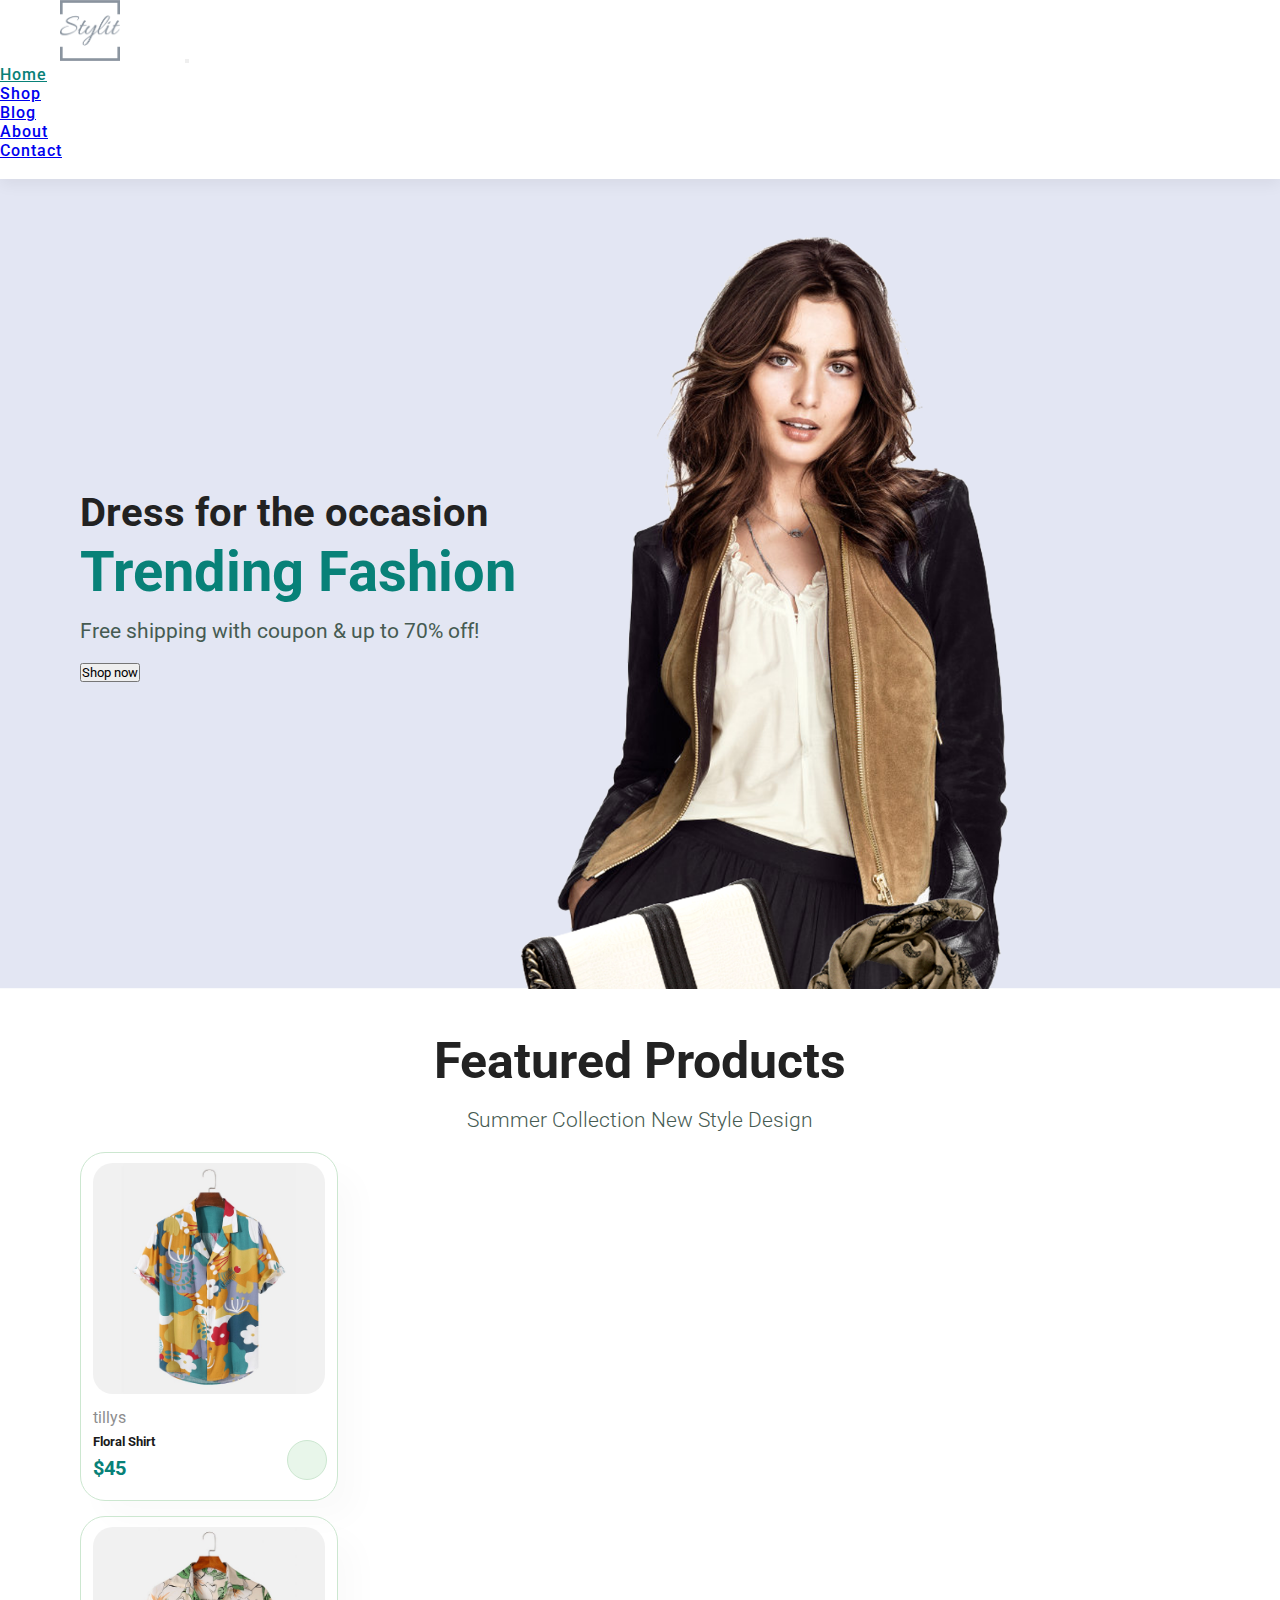
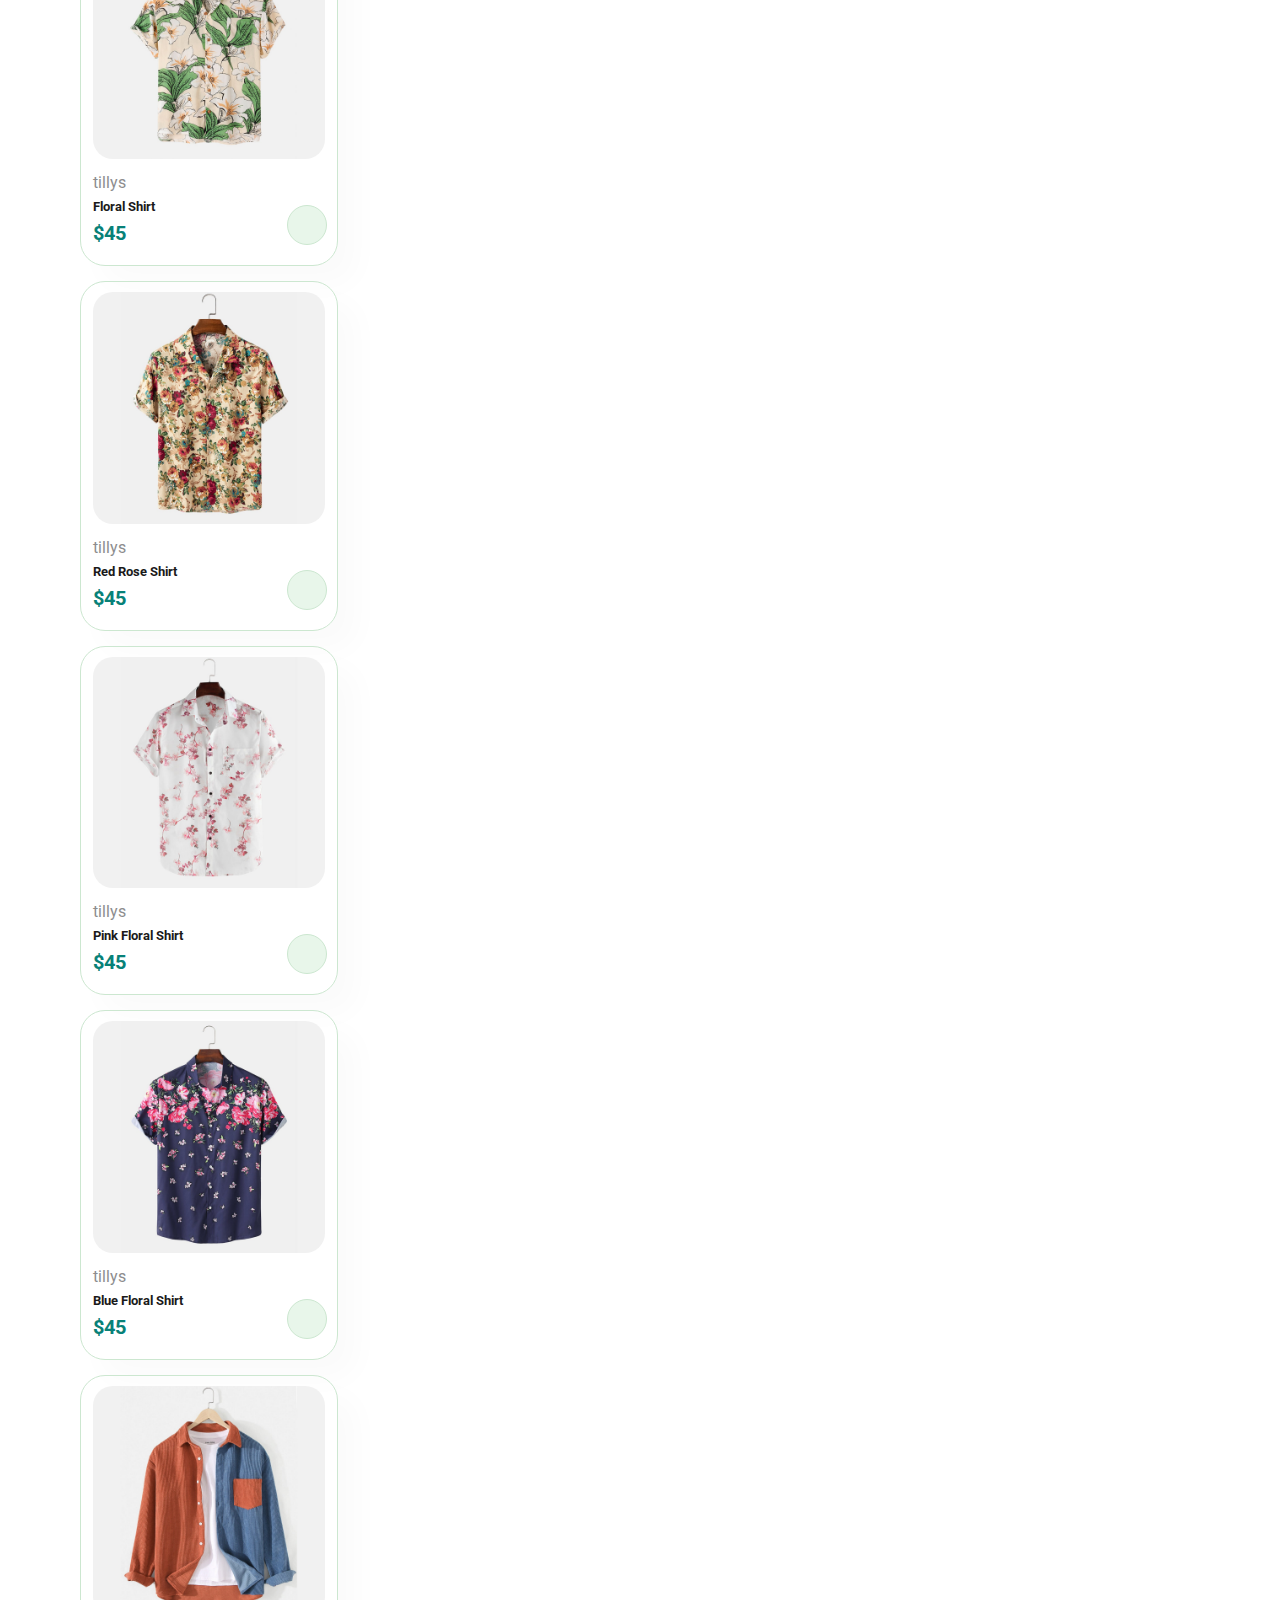
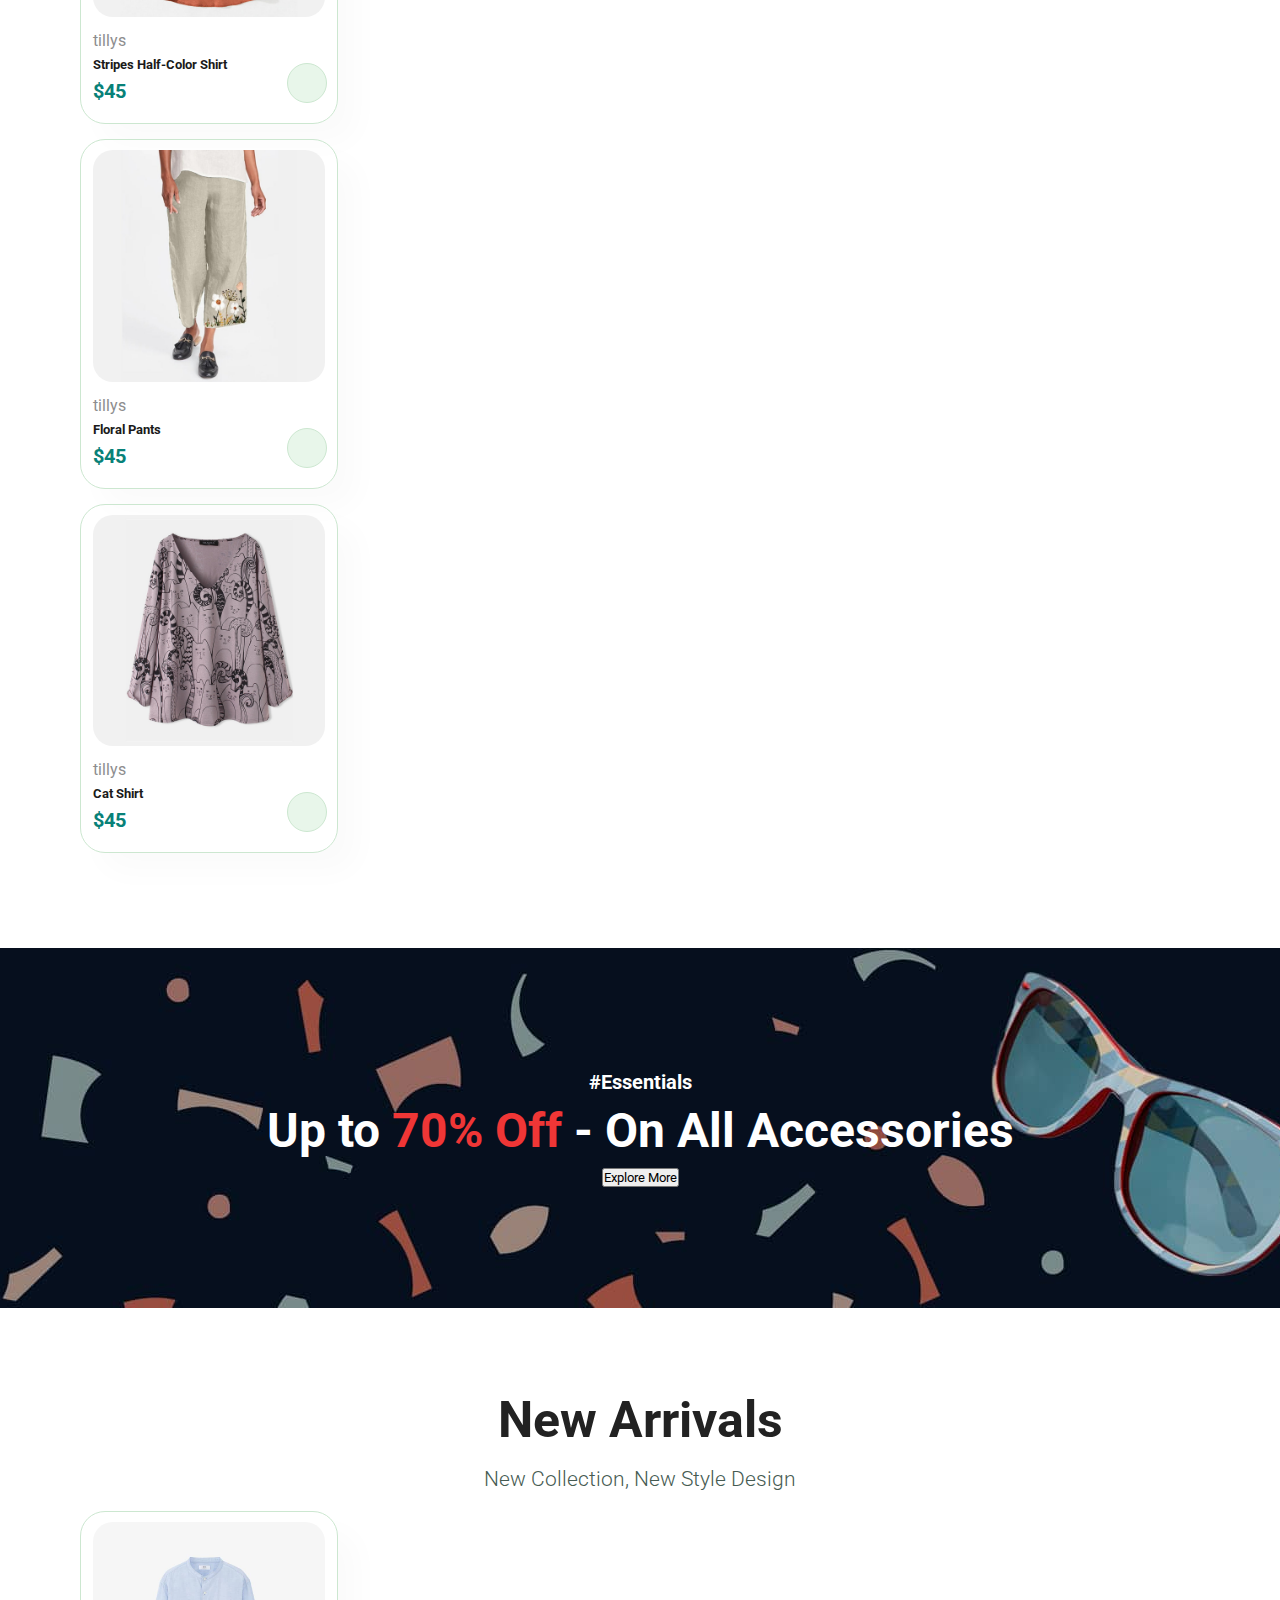
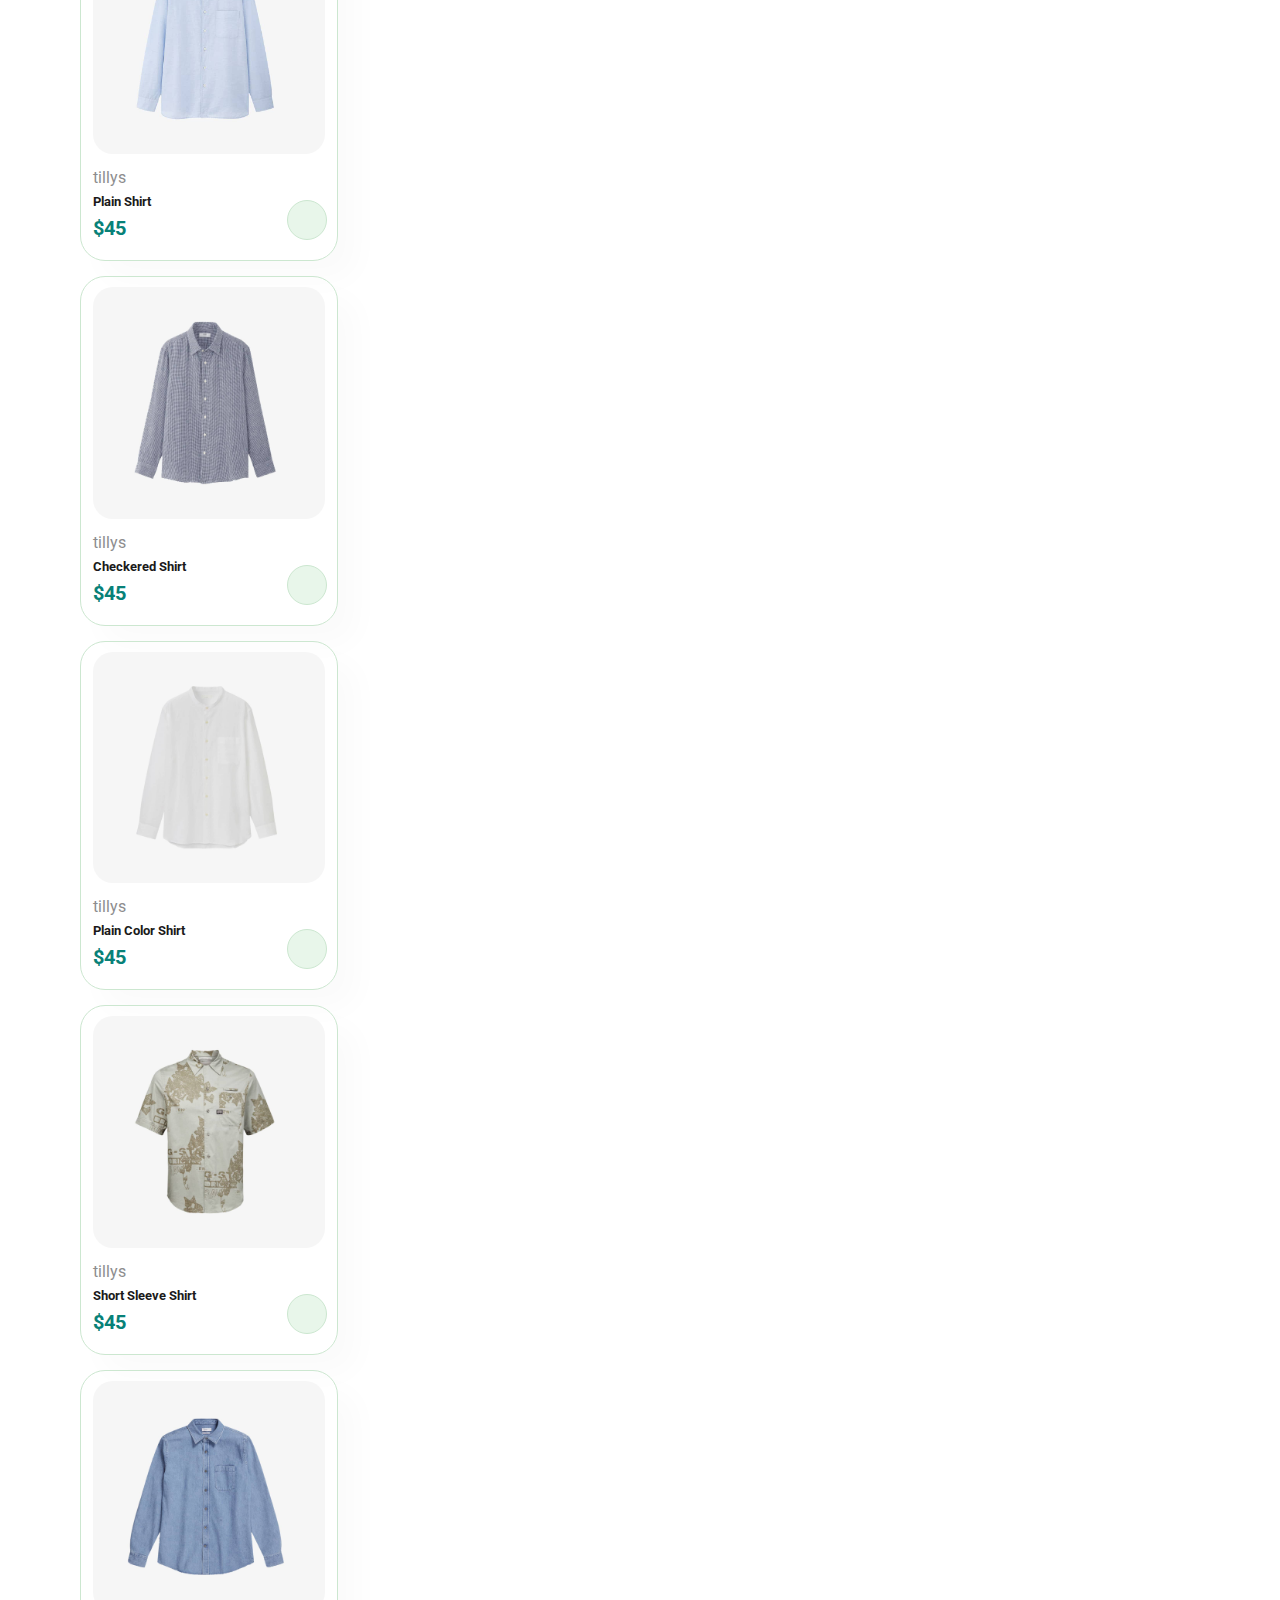
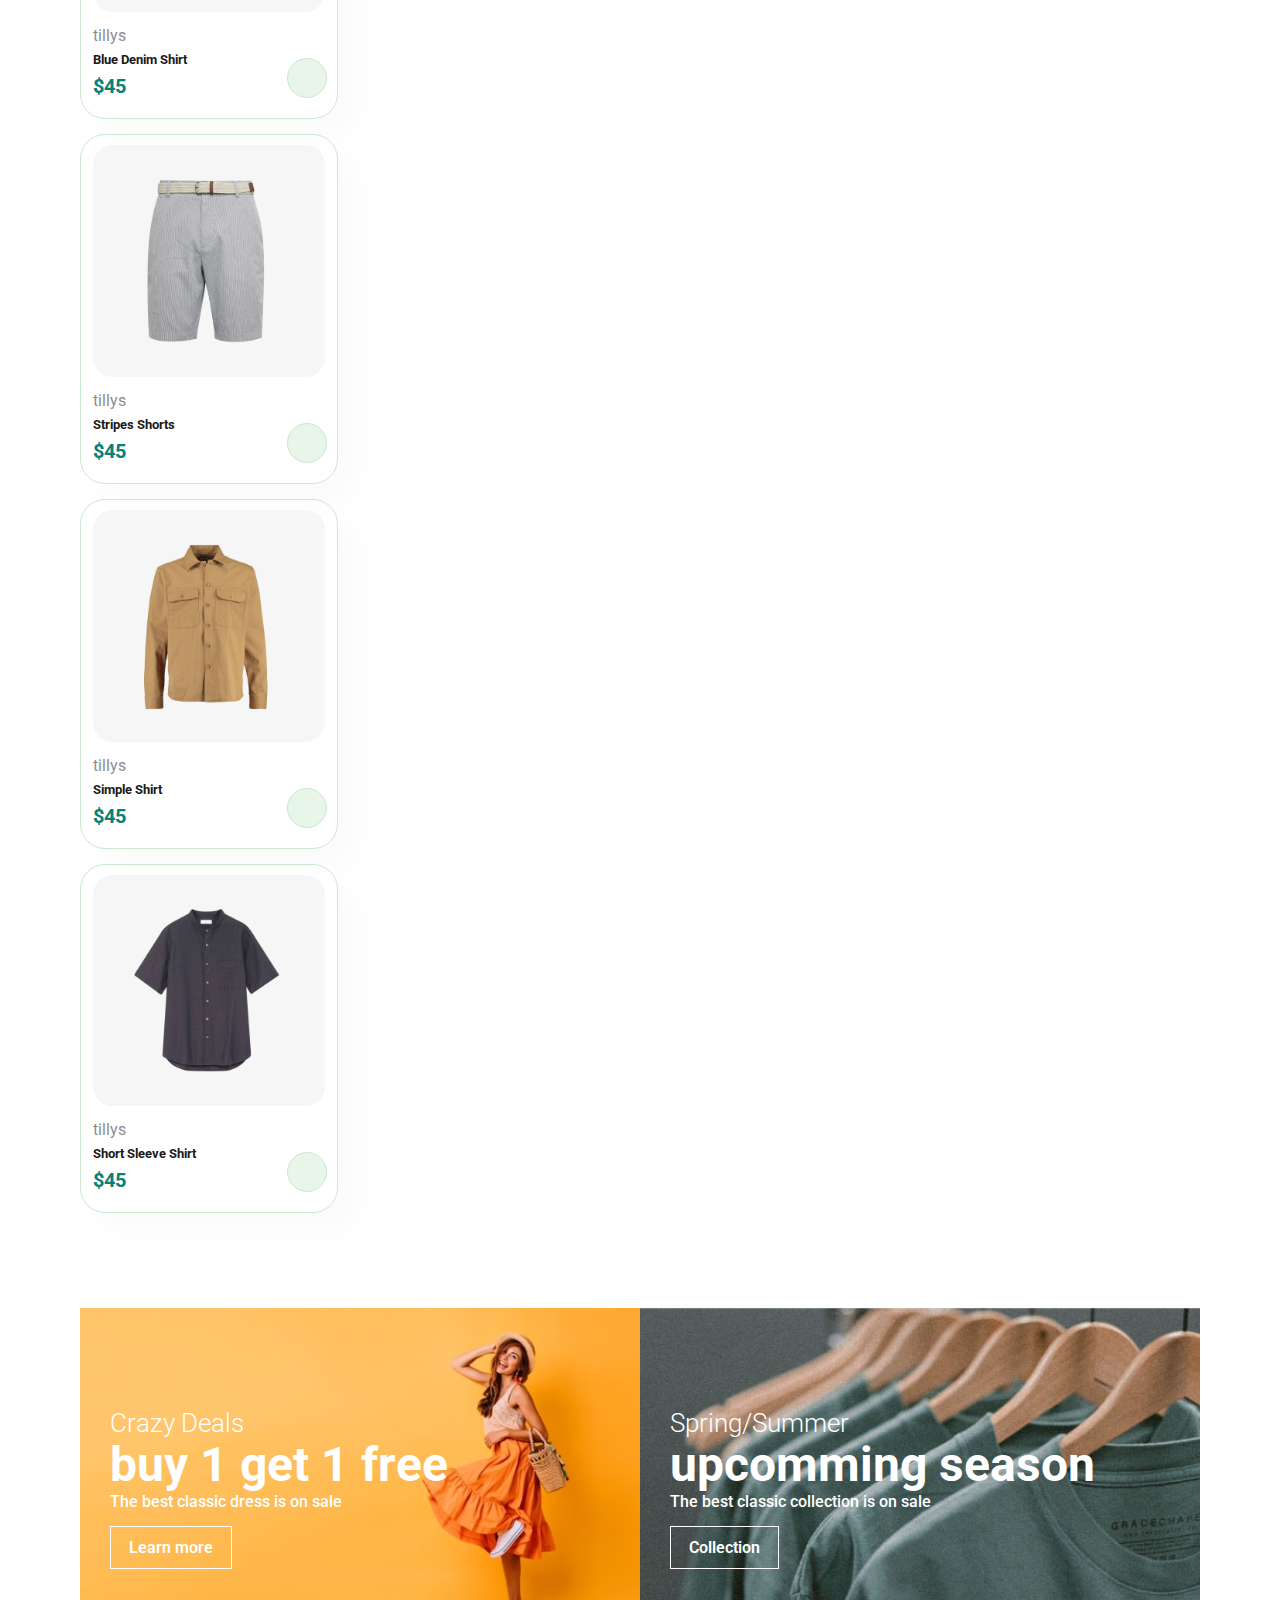
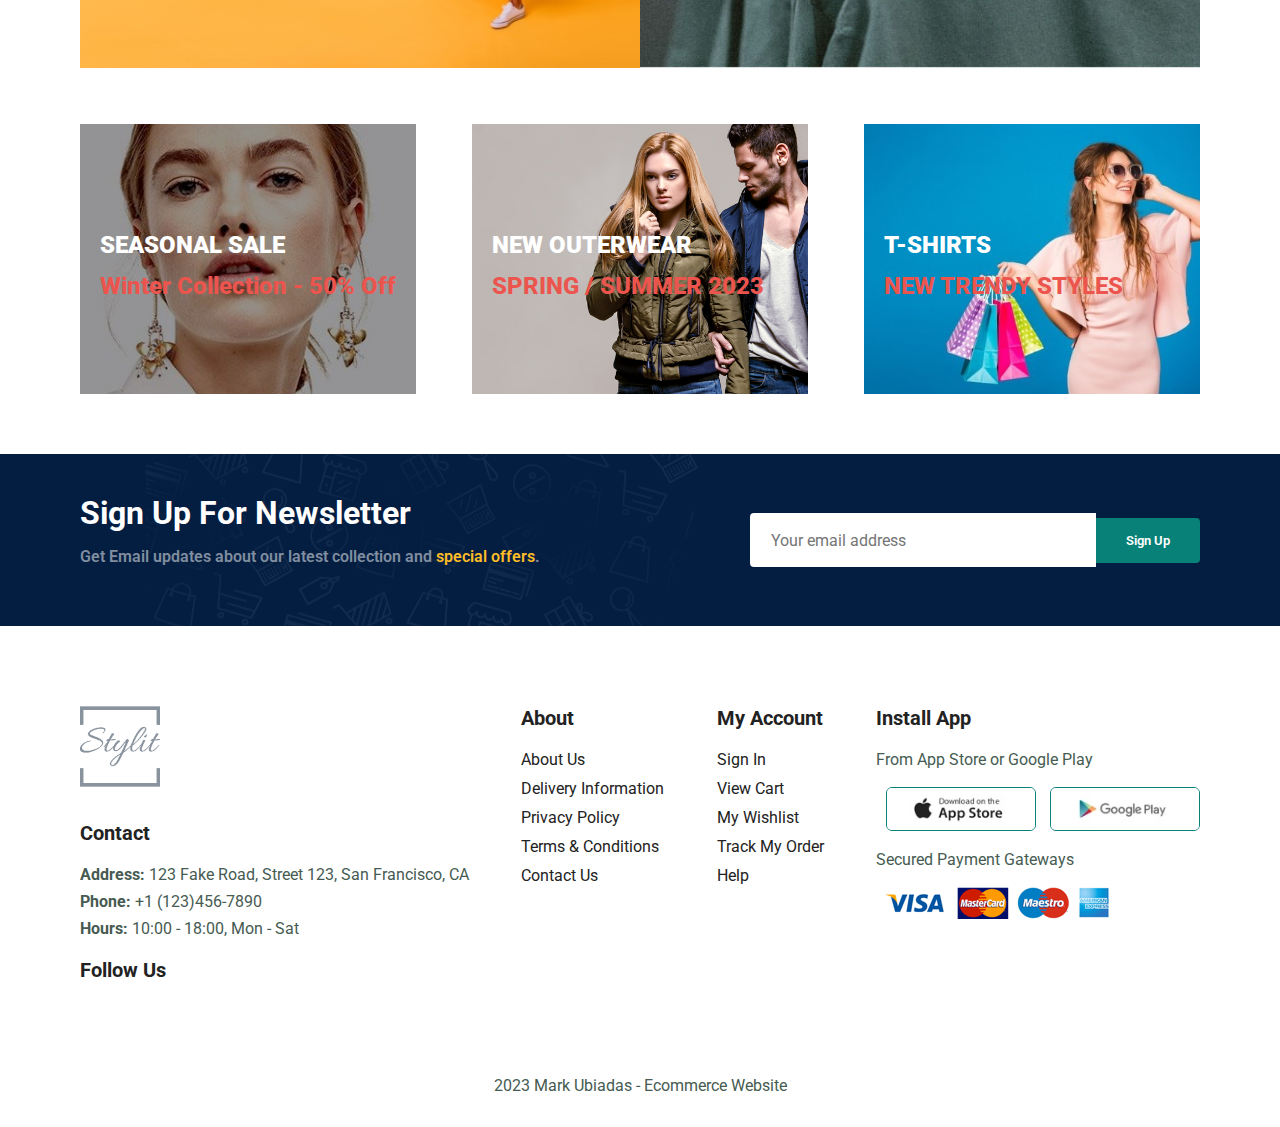
<file: index.html>
<!DOCTYPE html>
<html lang="en">

<head>
    <meta charset="UTF-8">
    <meta http-equiv="X-UA-Compatible" content="IE=edge">
    <meta name="viewport" content="width=device-width, initial-scale=1.0">
    <title>Ecommerce Website</title>

    <!-- FontAwesome -->
    <link rel="stylesheet" href="https://cdnjs.cloudflare.com/ajax/libs/font-awesome/6.3.0/css/all.min.css"
        integrity="sha512-SzlrxWUlpfuzQ+pcUCosxcglQRNAq/DZjVsC0lE40xsADsfeQoEypE+enwcOiGjk/bSuGGKHEyjSoQ1zVisanQ=="
        crossorigin="anonymous" referrerpolicy="no-referrer" />

    <!-- Bootstrap Style -->
    <link href="https://cdn.jsdelivr.net/npm/bootstrap@5.3.0-alpha1/dist/css/bootstrap.min.css" rel="stylesheet"
        integrity="sha384-GLhlTQ8iRABdZLl6O3oVMWSktQOp6b7In1Zl3/Jr59b6EGGoI1aFkw7cmDA6j6gD" crossorigin="anonymous">

    <!-- Custom CSS -->
    <link rel="stylesheet" href="style.css">
</head>

<body>

    <!-- ================================ HEADER SECTION ================================ -->

    <!-- ================ NAVBAR ================= -->
    <section id="header">
        <nav class="navbar navbar-expand-lg bg-body-secondary">
            <div class="container-fluid">
                <!-- Navbar Brand -->
                <a class="navbar-brand" href="index.html"><img src="img/stylit.png" alt="logo"></a>
                <button class="navbar-toggler" type="button" data-bs-toggle="collapse"
                    data-bs-target="#navbarSupportedContent" aria-controls="navbarSupportedContent"
                    aria-expanded="false" aria-label="Toggle navigation">
                    <span class="navbar-toggler-icon"></span>
                </button>
                <div class="collapse navbar-collapse" id="navbarSupportedContent">
                    <ul class="navbar-nav ms-auto mb-2 mb-lg-0 gap-3 me-4">
                        <li class="nav-item">
                            <a class="nav-link current" aria-current="page" href="index.html">Home</a>
                        </li>
                        <li class="nav-item">
                            <a class="nav-link" href="shop.html">Shop</a>
                        </li>
                        <li class="nav-item">
                            <a class="nav-link" href="blog.html">Blog</a>
                        </li>
                        <li class="nav-item">
                            <a class="nav-link" href="about.html">About</a>
                        </li>
                        <li class="nav-item">
                            <a class="nav-link" href="contact.html">Contact</a>
                        </li>
                        <li class="nav-item">
                            <a class="nav-link" href="cart.html"><i class="fa-solid fa-bag-shopping"></i></a>
                        </li>
                    </ul>
                    <!-- <form class="d-flex" role="search">
                    <input class="form-control me-2" type="search" placeholder="Search" aria-label="Search">
                    <button class="btn btn-outline-success" type="submit">Search</button>
                </form> -->
                </div>
            </div>
        </nav>
    </section>

    <!-- ================ HERO SECTION ================= -->
    <section id="hero">
        <h2>Dress for the occasion</h2>
        <h1>Trending Fashion</h1>
        <p>Free shipping with coupon & up to 70% off!</p>
        <button class="btn btn-warning rounded-pill">Shop now</button>
    </section>

    <!-- ================ FEATURE SECTION ================= -->
    <!-- <section id="feature" class="section-p1">
        <div class="fe-box">
            <img src="img/features/f1.png" alt="">
            <h6>Free Shipping</h6>
        </div>
        <div class="fe-box">
            <img src="img/features/f2.png" alt="">
            <h6>Online Order</h6>
        </div>
        <div class="fe-box">
            <img src="img/features/f3.png" alt="">
            <h6>Save Money</h6>
        </div>
        <div class="fe-box">
            <img src="img/features/f4.png" alt="">
            <h6>Promotions</h6>
        </div>
        <div class="fe-box">
            <img src="img/features/f5.png" alt="">
            <h6>Happy Sell</h6>
        </div>
        <div class="fe-box">
            <img src="img/features/f6.png" alt="">
            <h6>24/7 Support</h6>
        </div>
    </section> -->

    <!-- ================ PRODUCT1 SECTION ================= -->
    <section id="product1" class="section-p1">
        <h1>Featured Products</h1>
        <p>Summer Collection New Style Design</p>
        <div class="pro-container d-flex flex-wrap justify-content-around">
            <div class="pro" onclick="window.location.href='sproduct.html'">
                <img src="img/products/f1.jpg" alt="">
                <div class="description">
                    <span>tillys</span>
                    <h5>Floral Shirt</h5>
                    <div class="star">
                        <i class="fa-solid fa-star"></i>
                        <i class="fa-solid fa-star"></i>
                        <i class="fa-solid fa-star"></i>
                        <i class="fa-solid fa-star"></i>
                        <i class="fa-solid fa-star"></i>
                    </div>
                    <h4>$45</h4>
                </div>
                <a href="#"><i class="fa-solid fa-cart-shopping cart"></i></a>
            </div>
            <div class="pro">
                <img src="img/products/f2.jpg" alt="">
                <div class="description">
                    <span>tillys</span>
                    <h5>Floral Shirt</h5>
                    <div class="star">
                        <i class="fa-solid fa-star"></i>
                        <i class="fa-solid fa-star"></i>
                        <i class="fa-solid fa-star"></i>
                        <i class="fa-solid fa-star"></i>
                        <i class="fa-solid fa-star"></i>
                    </div>
                    <h4>$45</h4>
                </div>
                <a href="#"><i class="fa-solid fa-cart-shopping cart"></i></a>
            </div>
            <div class="pro">
                <img src="img/products/f3.jpg" alt="">
                <div class="description">
                    <span>tillys</span>
                    <h5>Red Rose Shirt</h5>
                    <div class="star">
                        <i class="fa-solid fa-star"></i>
                        <i class="fa-solid fa-star"></i>
                        <i class="fa-solid fa-star"></i>
                        <i class="fa-solid fa-star"></i>
                        <i class="fa-solid fa-star"></i>
                    </div>
                    <h4>$45</h4>
                </div>
                <a href="#"><i class="fa-solid fa-cart-shopping cart"></i></a>
            </div>
            <div class="pro">
                <img src="img/products/f4.jpg" alt="">
                <div class="description">
                    <span>tillys</span>
                    <h5>Pink Floral Shirt</h5>
                    <div class="star">
                        <i class="fa-solid fa-star"></i>
                        <i class="fa-solid fa-star"></i>
                        <i class="fa-solid fa-star"></i>
                        <i class="fa-solid fa-star"></i>
                        <i class="fa-solid fa-star"></i>
                    </div>
                    <h4>$45</h4>
                </div>
                <a href="#"><i class="fa-solid fa-cart-shopping cart"></i></a>
            </div>
            <div class="pro">
                <img src="img/products/f5.jpg" alt="">
                <div class="description">
                    <span>tillys</span>
                    <h5>Blue Floral Shirt</h5>
                    <div class="star">
                        <i class="fa-solid fa-star"></i>
                        <i class="fa-solid fa-star"></i>
                        <i class="fa-solid fa-star"></i>
                        <i class="fa-solid fa-star"></i>
                        <i class="fa-solid fa-star"></i>
                    </div>
                    <h4>$45</h4>
                </div>
                <a href="#"><i class="fa-solid fa-cart-shopping cart"></i></a>
            </div>
            <div class="pro">
                <img src="img/products/f6.jpg" alt="">
                <div class="description">
                    <span>tillys</span>
                    <h5>Stripes Half-Color Shirt</h5>
                    <div class="star">
                        <i class="fa-solid fa-star"></i>
                        <i class="fa-solid fa-star"></i>
                        <i class="fa-solid fa-star"></i>
                        <i class="fa-solid fa-star"></i>
                        <i class="fa-solid fa-star"></i>
                    </div>
                    <h4>$45</h4>
                </div>
                <a href="#"><i class="fa-solid fa-cart-shopping cart"></i></a>
            </div>
            <div class="pro">
                <img src="img/products/f7.jpg" alt="">
                <div class="description">
                    <span>tillys</span>
                    <h5>Floral Pants</h5>
                    <div class="star">
                        <i class="fa-solid fa-star"></i>
                        <i class="fa-solid fa-star"></i>
                        <i class="fa-solid fa-star"></i>
                        <i class="fa-solid fa-star"></i>
                        <i class="fa-solid fa-star"></i>
                    </div>
                    <h4>$45</h4>
                </div>
                <a href="#"><i class="fa-solid fa-cart-shopping cart"></i></a>
            </div>
            <div class="pro">
                <img src="img/products/f8.jpg" alt="">
                <div class="description">
                    <span>tillys</span>
                    <h5>Cat Shirt</h5>
                    <div class="star">
                        <i class="fa-solid fa-star"></i>
                        <i class="fa-solid fa-star"></i>
                        <i class="fa-solid fa-star"></i>
                        <i class="fa-solid fa-star"></i>
                        <i class="fa-solid fa-star"></i>
                    </div>
                    <h4>$45</h4>
                </div>
                <a href="#"><i class="fa-solid fa-cart-shopping cart"></i></a>
            </div>
        </div>
    </section>

    <!-- ================ BANNER SECTION ================= -->
    <section id="banner" class="section-m1">
        <h4>#Essentials</h4>
        <h2>Up to <span>70% Off</span> - On All Accessories</h2>
        <button class="btn btn-light px-3 py-2">Explore More</button>
    </section>

    <!-- ================ NEW ARRIVALS SECTION ================= -->
    <section id="product1" class="section-p1">
        <h1>New Arrivals</h1>
        <p>New Collection, New Style Design</p>
        <div class="pro-container d-flex flex-wrap justify-content-around">
            <div class="pro">
                <img src="img/products/n1.jpg" alt="">
                <div class="description">
                    <span>tillys</span>
                    <h5>Plain Shirt</h5>
                    <div class="star">
                        <i class="fa-solid fa-star"></i>
                        <i class="fa-solid fa-star"></i>
                        <i class="fa-solid fa-star"></i>
                        <i class="fa-solid fa-star"></i>
                        <i class="fa-solid fa-star"></i>
                    </div>
                    <h4>$45</h4>
                </div>
                <a href="#"><i class="fa-solid fa-cart-shopping cart"></i></a>
            </div>
            <div class="pro">
                <img src="img/products/n2.jpg" alt="">
                <div class="description">
                    <span>tillys</span>
                    <h5>Checkered Shirt</h5>
                    <div class="star">
                        <i class="fa-solid fa-star"></i>
                        <i class="fa-solid fa-star"></i>
                        <i class="fa-solid fa-star"></i>
                        <i class="fa-solid fa-star"></i>
                        <i class="fa-solid fa-star"></i>
                    </div>
                    <h4>$45</h4>
                </div>
                <a href="#"><i class="fa-solid fa-cart-shopping cart"></i></a>
            </div>
            <div class="pro">
                <img src="img/products/n3.jpg" alt="">
                <div class="description">
                    <span>tillys</span>
                    <h5>Plain Color Shirt</h5>
                    <div class="star">
                        <i class="fa-solid fa-star"></i>
                        <i class="fa-solid fa-star"></i>
                        <i class="fa-solid fa-star"></i>
                        <i class="fa-solid fa-star"></i>
                        <i class="fa-solid fa-star"></i>
                    </div>
                    <h4>$45</h4>
                </div>
                <a href="#"><i class="fa-solid fa-cart-shopping cart"></i></a>
            </div>
            <div class="pro">
                <img src="img/products/n4.jpg" alt="">
                <div class="description">
                    <span>tillys</span>
                    <h5>Short Sleeve Shirt</h5>
                    <div class="star">
                        <i class="fa-solid fa-star"></i>
                        <i class="fa-solid fa-star"></i>
                        <i class="fa-solid fa-star"></i>
                        <i class="fa-solid fa-star"></i>
                        <i class="fa-solid fa-star"></i>
                    </div>
                    <h4>$45</h4>
                </div>
                <a href="#"><i class="fa-solid fa-cart-shopping cart"></i></a>
            </div>
            <div class="pro">
                <img src="img/products/n5.jpg" alt="">
                <div class="description">
                    <span>tillys</span>
                    <h5>Blue Denim Shirt</h5>
                    <div class="star">
                        <i class="fa-solid fa-star"></i>
                        <i class="fa-solid fa-star"></i>
                        <i class="fa-solid fa-star"></i>
                        <i class="fa-solid fa-star"></i>
                        <i class="fa-solid fa-star"></i>
                    </div>
                    <h4>$45</h4>
                </div>
                <a href="#"><i class="fa-solid fa-cart-shopping cart"></i></a>
            </div>
            <div class="pro">
                <img src="img/products/n6.jpg" alt="">
                <div class="description">
                    <span>tillys</span>
                    <h5>Stripes Shorts</h5>
                    <div class="star">
                        <i class="fa-solid fa-star"></i>
                        <i class="fa-solid fa-star"></i>
                        <i class="fa-solid fa-star"></i>
                        <i class="fa-solid fa-star"></i>
                        <i class="fa-solid fa-star"></i>
                    </div>
                    <h4>$45</h4>
                </div>
                <a href="#"><i class="fa-solid fa-cart-shopping cart"></i></a>
            </div>
            <div class="pro">
                <img src="img/products/n7.jpg" alt="">
                <div class="description">
                    <span>tillys</span>
                    <h5>Simple Shirt</h5>
                    <div class="star">
                        <i class="fa-solid fa-star"></i>
                        <i class="fa-solid fa-star"></i>
                        <i class="fa-solid fa-star"></i>
                        <i class="fa-solid fa-star"></i>
                        <i class="fa-solid fa-star"></i>
                    </div>
                    <h4>$45</h4>
                </div>
                <a href="#"><i class="fa-solid fa-cart-shopping cart"></i></a>
            </div>
            <div class="pro">
                <img src="img/products/n8.jpg" alt="">
                <div class="description">
                    <span>tillys</span>
                    <h5>Short Sleeve Shirt</h5>
                    <div class="star">
                        <i class="fa-solid fa-star"></i>
                        <i class="fa-solid fa-star"></i>
                        <i class="fa-solid fa-star"></i>
                        <i class="fa-solid fa-star"></i>
                        <i class="fa-solid fa-star"></i>
                    </div>
                    <h4>$45</h4>
                </div>
                <a href="#"><i class="fa-solid fa-cart-shopping cart"></i></a>
            </div>
        </div>
    </section>

    <!-- ================ CTA SECTION ================= -->
    <section id="sm-banner" class="section-p1">
        <div class="banner-box">
            <h4>Crazy Deals</h4>
            <h2>buy 1 get 1 free</h2>
            <span>The best classic dress is on sale</span>
            <button class="white">Learn more</button>
        </div>
        <div class="banner-box banner-box-2">
            <h4>Spring/Summer</h4>
            <h2>upcomming season</h2>
            <span>The best classic collection is on sale</span>
            <button class="white">Collection</button>
        </div>
    </section>

    <section id="banner-3">
        <div class="banner-box">
            <h2>SEASONAL SALE</h2>
            <h3>Winter Collection - 50% Off</h3>
        </div>
        <div class="banner-box banner-box-2">
            <h2>NEW OUTERWEAR</h2>
            <h3>SPRING / SUMMER 2023</h3>
        </div>
        <div class="banner-box banner-box-3">
            <h2>T-SHIRTS</h2>
            <h3>NEW TRENDY STYLES</h3>
        </div>
    </section>

    <!-- ================ NEWS LETTER SECTION ================= -->
    <section id="newsletter" class="section-p1 section-m1">
        <div class="newstext">
            <h4>Sign Up For Newsletter</h4>
            <p>Get Email updates about our latest collection and <span>special offers</span>.</p>
        </div>
        <div class="form">
            <input type="text" placeholder="Your email address">
            <button class="normal">Sign Up</button>
        </div>
    </section>

    <!-- ================ FOOTER SECTION ================= -->
    <footer class="section-p1">
        
            <div class="col-lg-5 col-12 mb-5">
                <img class="logo" src="img/stylit.png" alt="">
                <h4>Contact</h4>
                <p><strong>Address:</strong> 123 Fake Road, Street 123, San Francisco, CA</p>
                <p><strong>Phone:</strong> +1 (123)456-7890</p>
                <p><strong>Hours:</strong> 10:00 - 18:00, Mon - Sat</p>
                <div class="follow">
                    <h4>Follow Us</h4>
                    <div class="icon">
                        <i class="fa-brands fa-facebook-f"></i>
                        <i class="fa-brands fa-twitter"></i>
                        <i class="fa-brands fa-instagram"></i>
                        <i class="fa-brands fa-pinterest-p"></i>
                        <i class="fa-brands fa-youtube"></i>
                    </div>
                </div>
            </div>

            <div class="col col-lg-2 col-6">
                <h4>About</h4>
                <a href="#">About Us</a>
                <a href="#">Delivery Information</a>
                <a href="#">Privacy Policy</a>
                <a href="#">Terms & Conditions</a>
                <a href="#">Contact Us</a>
            </div>

            <div class="col col-lg-2 col-6">
                <h4>My Account</h4>
                <a href="#">Sign In</a>
                <a href="#">View Cart</a>
                <a href="#">My Wishlist</a>
                <a href="#">Track My Order</a>
                <a href="#">Help</a>
            </div>

            <div class="col col-lg-2 install">
                <h4>Install App</h4>
                <p>From App Store or Google Play</p>
                <div class="row">
                    <img src="img/pay/app.jpg" alt="">
                    <img src="img/pay/play.jpg" alt="">
                </div>
                <p>Secured Payment Gateways</p>
                <img src="img/pay/pay.png" alt="">
            </div>
        
        
    </footer>
    <div class="copyright">
        <p>2023 Mark Ubiadas - Ecommerce Website</p>
    </div>



    <!-- ======================= BOOTSTRAP AND CUSTOM JAVASCRIPT FILES ======================== -->
    <!-- Bootstrap JS -->
    <script src="https://cdn.jsdelivr.net/npm/bootstrap@5.3.0-alpha1/dist/js/bootstrap.bundle.min.js"
        integrity="sha384-w76AqPfDkMBDXo30jS1Sgez6pr3x5MlQ1ZAGC+nuZB+EYdgRZgiwxhTBTkF7CXvN"
        crossorigin="anonymous"></script>

    <!-- Custom JS -->
    <script src="script.js"></script>
</body>

</html>
</file>
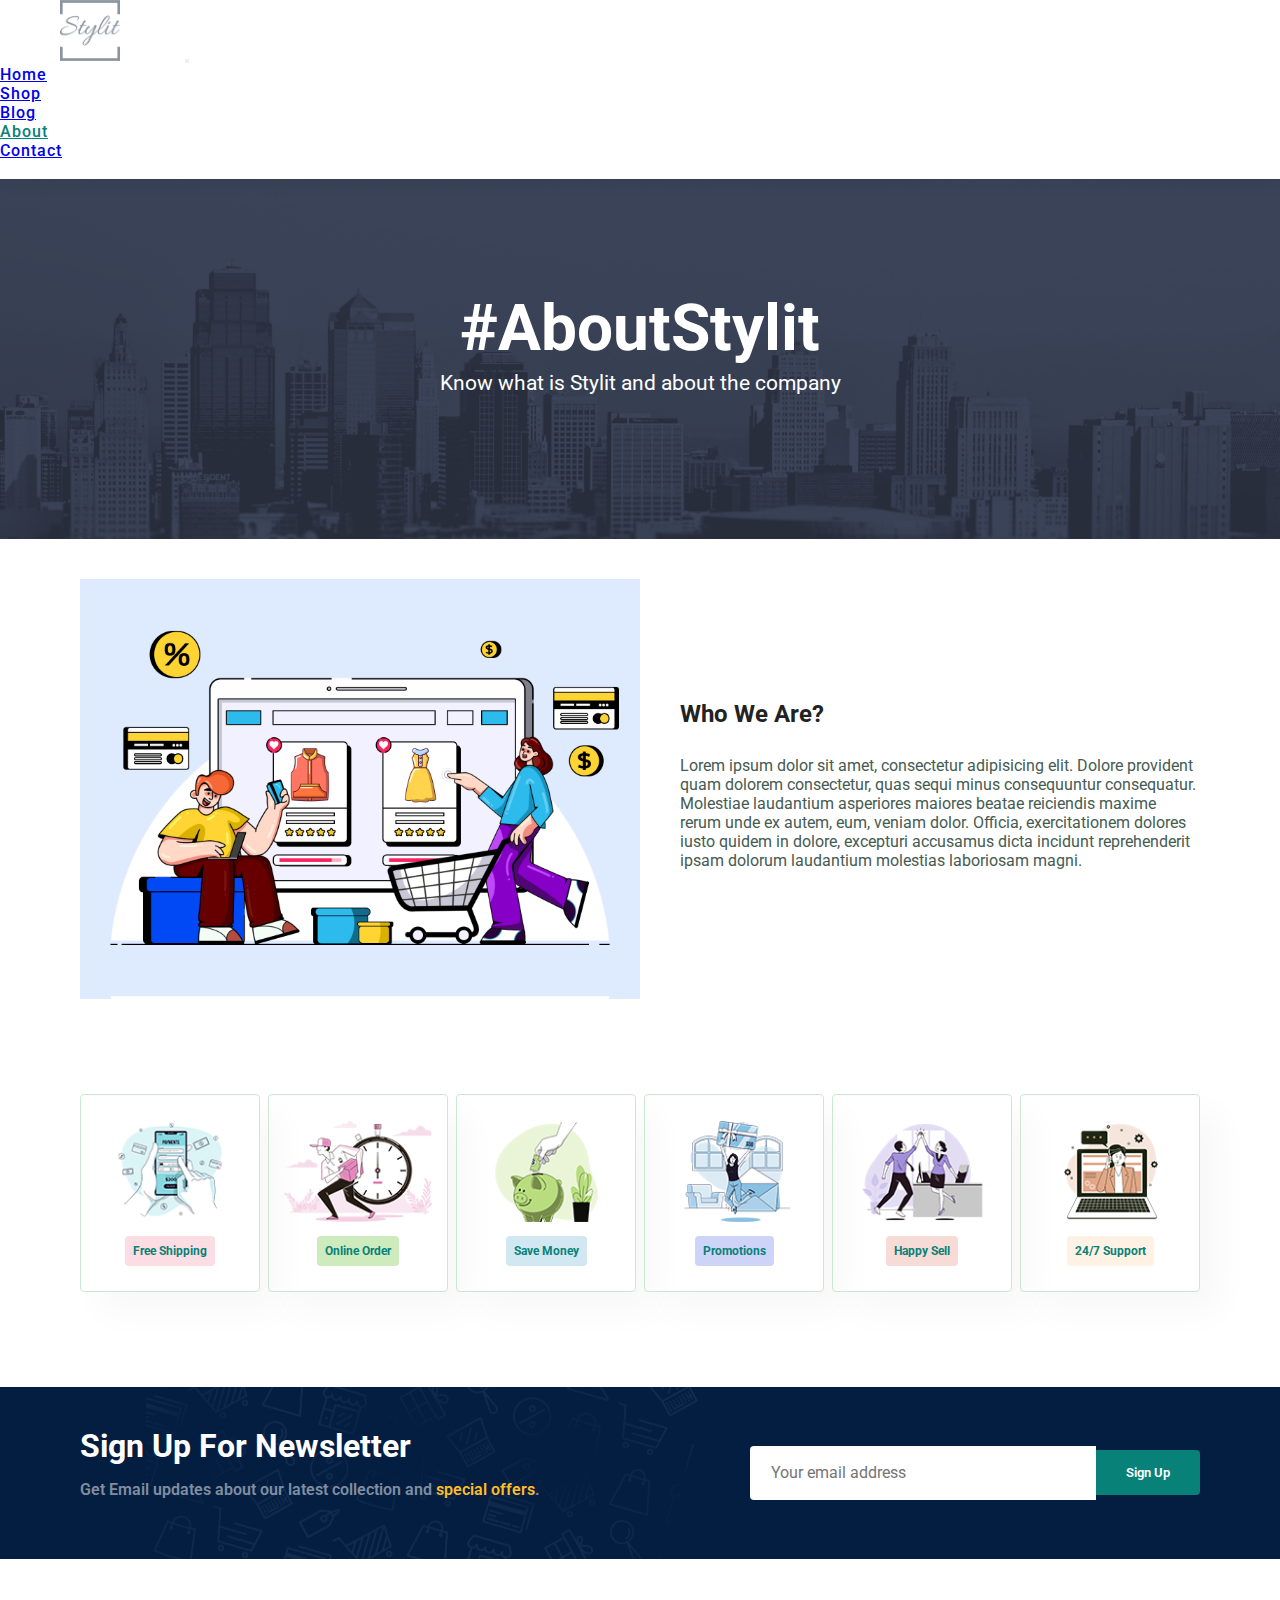
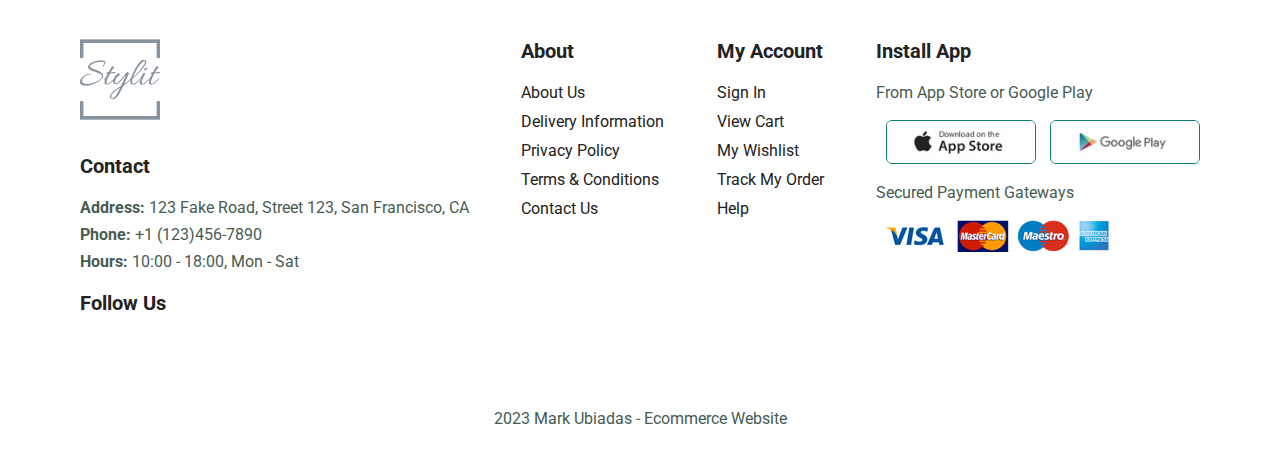
<file: about.html>
<!DOCTYPE html>
<html lang="en">

<head>
    <meta charset="UTF-8">
    <meta http-equiv="X-UA-Compatible" content="IE=edge">
    <meta name="viewport" content="width=device-width, initial-scale=1.0">
    <title>Ecommerce Website</title>

    <!-- FontAwesome -->
    <link rel="stylesheet" href="https://cdnjs.cloudflare.com/ajax/libs/font-awesome/6.3.0/css/all.min.css"
        integrity="sha512-SzlrxWUlpfuzQ+pcUCosxcglQRNAq/DZjVsC0lE40xsADsfeQoEypE+enwcOiGjk/bSuGGKHEyjSoQ1zVisanQ=="
        crossorigin="anonymous" referrerpolicy="no-referrer" />

    <!-- Bootstrap Style -->
    <link href="https://cdn.jsdelivr.net/npm/bootstrap@5.3.0-alpha1/dist/css/bootstrap.min.css" rel="stylesheet"
        integrity="sha384-GLhlTQ8iRABdZLl6O3oVMWSktQOp6b7In1Zl3/Jr59b6EGGoI1aFkw7cmDA6j6gD" crossorigin="anonymous">

    <!-- Custom CSS -->
    <link rel="stylesheet" href="style.css">
</head>

<body>

    <!-- ================================ HEADER SECTION ================================ -->
    <section id="header">
        <nav class="navbar navbar-expand-lg bg-body-secondary">
            <div class="container-fluid">
                <!-- Navbar Brand -->
                <a class="navbar-brand" href="index.html"><img src="img/stylit.png" alt="logo"></a>
                <button class="navbar-toggler" type="button" data-bs-toggle="collapse"
                    data-bs-target="#navbarSupportedContent" aria-controls="navbarSupportedContent"
                    aria-expanded="false" aria-label="Toggle navigation">
                    <span class="navbar-toggler-icon"></span>
                </button>
                <div class="collapse navbar-collapse" id="navbarSupportedContent">
                    <ul class="navbar-nav ms-auto mb-2 mb-lg-0 gap-3 me-4">
                        <li class="nav-item">
                            <a class="nav-link" href="index.html">Home</a>
                        </li>
                        <li class="nav-item">
                            <a class="nav-link" href="shop.html">Shop</a>
                        </li>
                        <li class="nav-item">
                            <a class="nav-link" href="blog.html">Blog</a>
                        </li>
                        <li class="nav-item">
                            <a class="nav-link current" href="about.html">About</a>
                        </li>
                        <li class="nav-item">
                            <a class="nav-link" href="contact.html">Contact</a>
                        </li>
                        <li class="nav-item">
                            <a class="nav-link" href="cart.html"><i class="fa-solid fa-bag-shopping"></i></a>
                        </li>
                    </ul>
                </div>
            </div>
        </nav>
    </section>

    <!-- ================ HERO SECTION ================= -->
    <section id="page-header" class="about-header">

        <h2>#AboutStylit</h2>

        <p>Know what is Stylit and about the company</p>

    </section>

    <!-- =========ABOUT HEADER SECTION ========= -->
    <section id="about-head" class="section-p1">
        <img src="img/about/a6.jpg" alt="about us clipart">
        <div>
            <h2>Who We Are?</h2>
            <p>Lorem ipsum dolor sit amet, consectetur adipisicing elit. Dolore provident quam dolorem consectetur, quas sequi minus consequuntur consequatur. Molestiae laudantium asperiores maiores beatae reiciendis maxime rerum unde ex autem, eum, veniam dolor. Officia, exercitationem dolores iusto quidem in dolore, excepturi accusamus dicta incidunt reprehenderit ipsam dolorum laudantium molestias laboriosam magni.</p>
        </div>
    </section>

    <!-- ================ FEATURE SECTION ================= -->
    <section id="feature" class="section-p1">
        <div class="fe-box">
            <img src="img/features/f1.png" alt="">
            <h6>Free Shipping</h6>
        </div>
        <div class="fe-box">
            <img src="img/features/f2.png" alt="">
            <h6>Online Order</h6>
        </div>
        <div class="fe-box">
            <img src="img/features/f3.png" alt="">
            <h6>Save Money</h6>
        </div>
        <div class="fe-box">
            <img src="img/features/f4.png" alt="">
            <h6>Promotions</h6>
        </div>
        <div class="fe-box">
            <img src="img/features/f5.png" alt="">
            <h6>Happy Sell</h6>
        </div>
        <div class="fe-box">
            <img src="img/features/f6.png" alt="">
            <h6>24/7 Support</h6>
        </div>
    </section>

    <!-- ================ NEWS LETTER SECTION ================= -->
    <section id="newsletter" class="section-p1 section-m1">
        <div class="newstext">
            <h4>Sign Up For Newsletter</h4>
            <p>Get Email updates about our latest collection and <span>special offers</span>.</p>
        </div>
        <div class="form">
            <input type="text" placeholder="Your email address">
            <button class="normal">Sign Up</button>
        </div>
    </section>


    <!-- ================ FOOTER SECTION ================= -->
    <footer class="section-p1">

        <div class="col-lg-5 col-12 mb-5">
            <img class="logo" src="img/stylit.png" alt="">
            <h4>Contact</h4>
            <p><strong>Address:</strong> 123 Fake Road, Street 123, San Francisco, CA</p>
            <p><strong>Phone:</strong> +1 (123)456-7890</p>
            <p><strong>Hours:</strong> 10:00 - 18:00, Mon - Sat</p>
            <div class="follow">
                <h4>Follow Us</h4>
                <div class="icon">
                    <i class="fa-brands fa-facebook-f"></i>
                    <i class="fa-brands fa-twitter"></i>
                    <i class="fa-brands fa-instagram"></i>
                    <i class="fa-brands fa-pinterest-p"></i>
                    <i class="fa-brands fa-youtube"></i>
                </div>
            </div>
        </div>

        <div class="col col-lg-2 col-6">
            <h4>About</h4>
            <a href="#">About Us</a>
            <a href="#">Delivery Information</a>
            <a href="#">Privacy Policy</a>
            <a href="#">Terms & Conditions</a>
            <a href="#">Contact Us</a>
        </div>

        <div class="col col-lg-2 col-6">
            <h4>My Account</h4>
            <a href="#">Sign In</a>
            <a href="#">View Cart</a>
            <a href="#">My Wishlist</a>
            <a href="#">Track My Order</a>
            <a href="#">Help</a>
        </div>

        <div class="col col-lg-2 install">
            <h4>Install App</h4>
            <p>From App Store or Google Play</p>
            <div class="row">
                <img src="img/pay/app.jpg" alt="">
                <img src="img/pay/play.jpg" alt="">
            </div>
            <p>Secured Payment Gateways</p>
            <img src="img/pay/pay.png" alt="">
        </div>


    </footer>
    <div class="copyright">
        <p>2023 Mark Ubiadas - Ecommerce Website</p>
    </div>



    <!-- ======================= BOOTSTRAP AND CUSTOM JAVASCRIPT FILES ======================== -->
    <!-- Bootstrap JS -->
    <script src="https://cdn.jsdelivr.net/npm/bootstrap@5.3.0-alpha1/dist/js/bootstrap.bundle.min.js"
        integrity="sha384-w76AqPfDkMBDXo30jS1Sgez6pr3x5MlQ1ZAGC+nuZB+EYdgRZgiwxhTBTkF7CXvN"
        crossorigin="anonymous"></script>

    <!-- Custom JS -->
    <script src="script.js"></script>
</body>

</html>
</file>
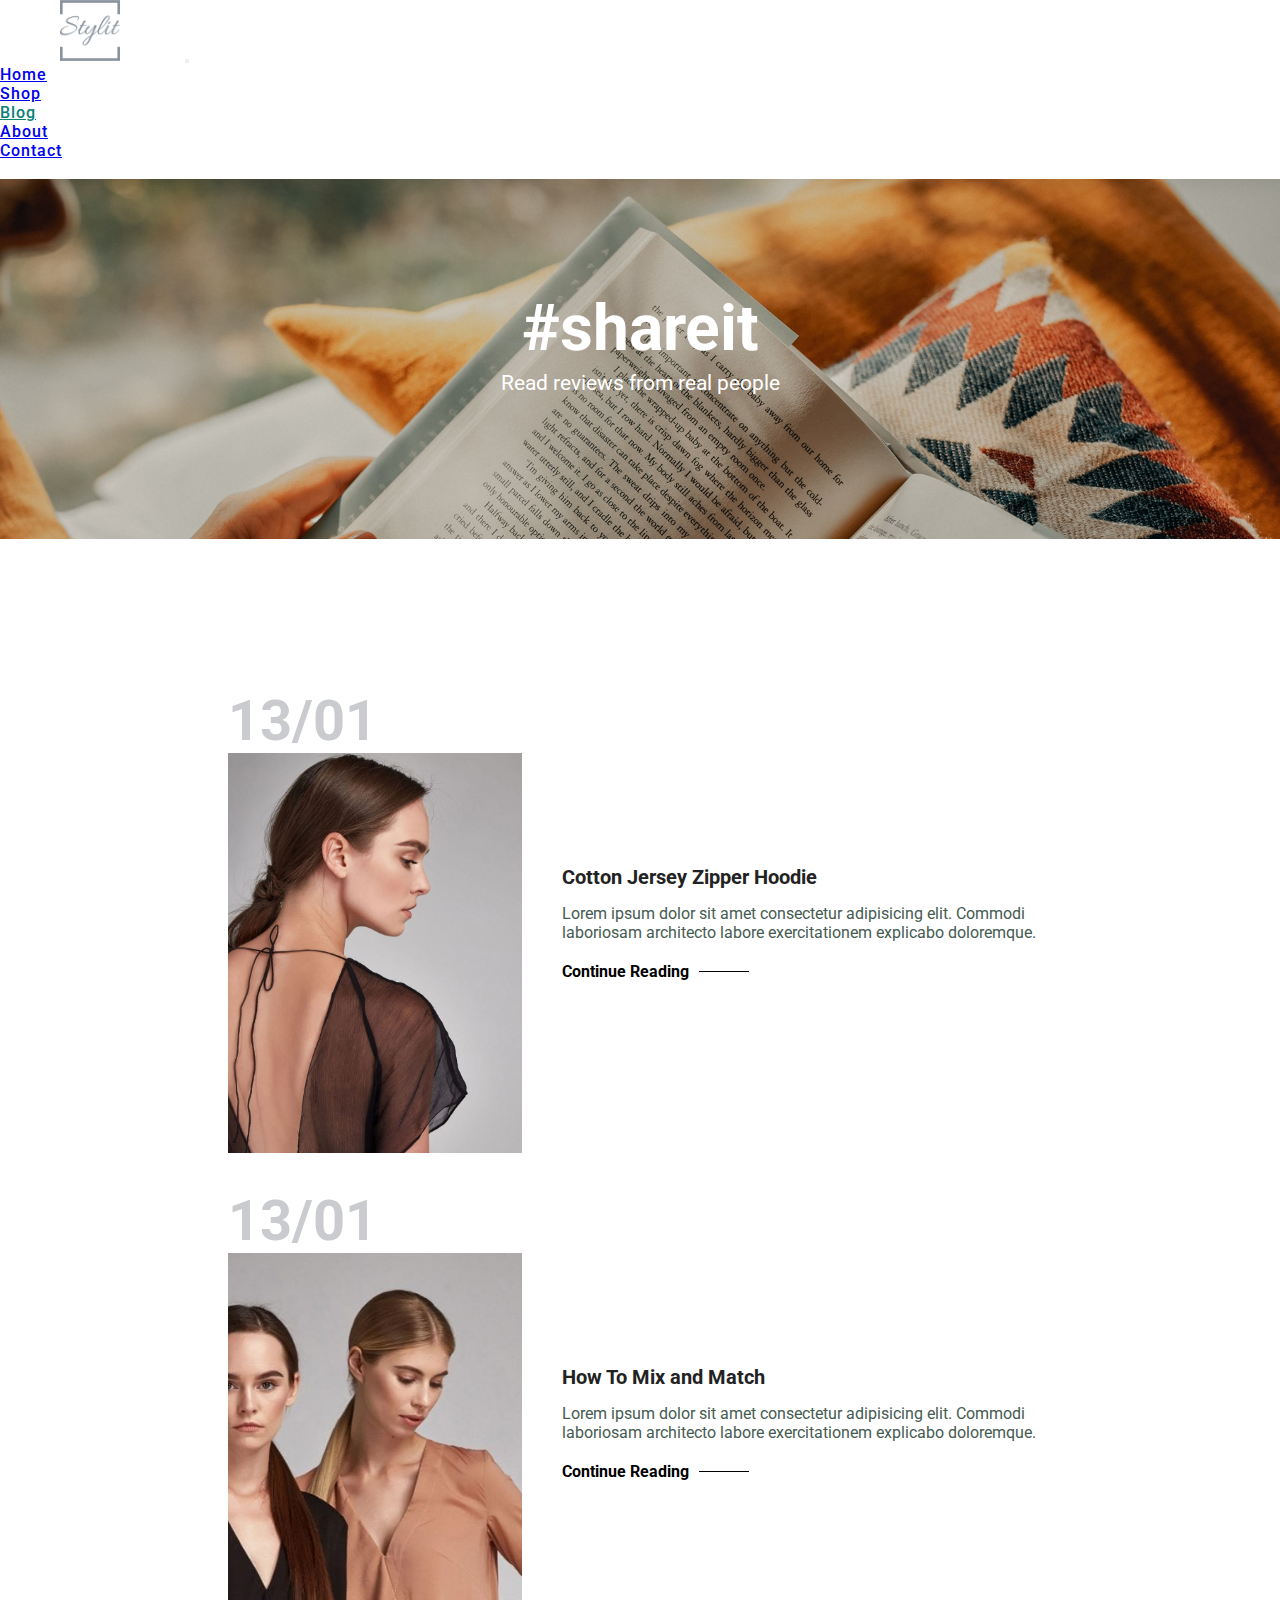
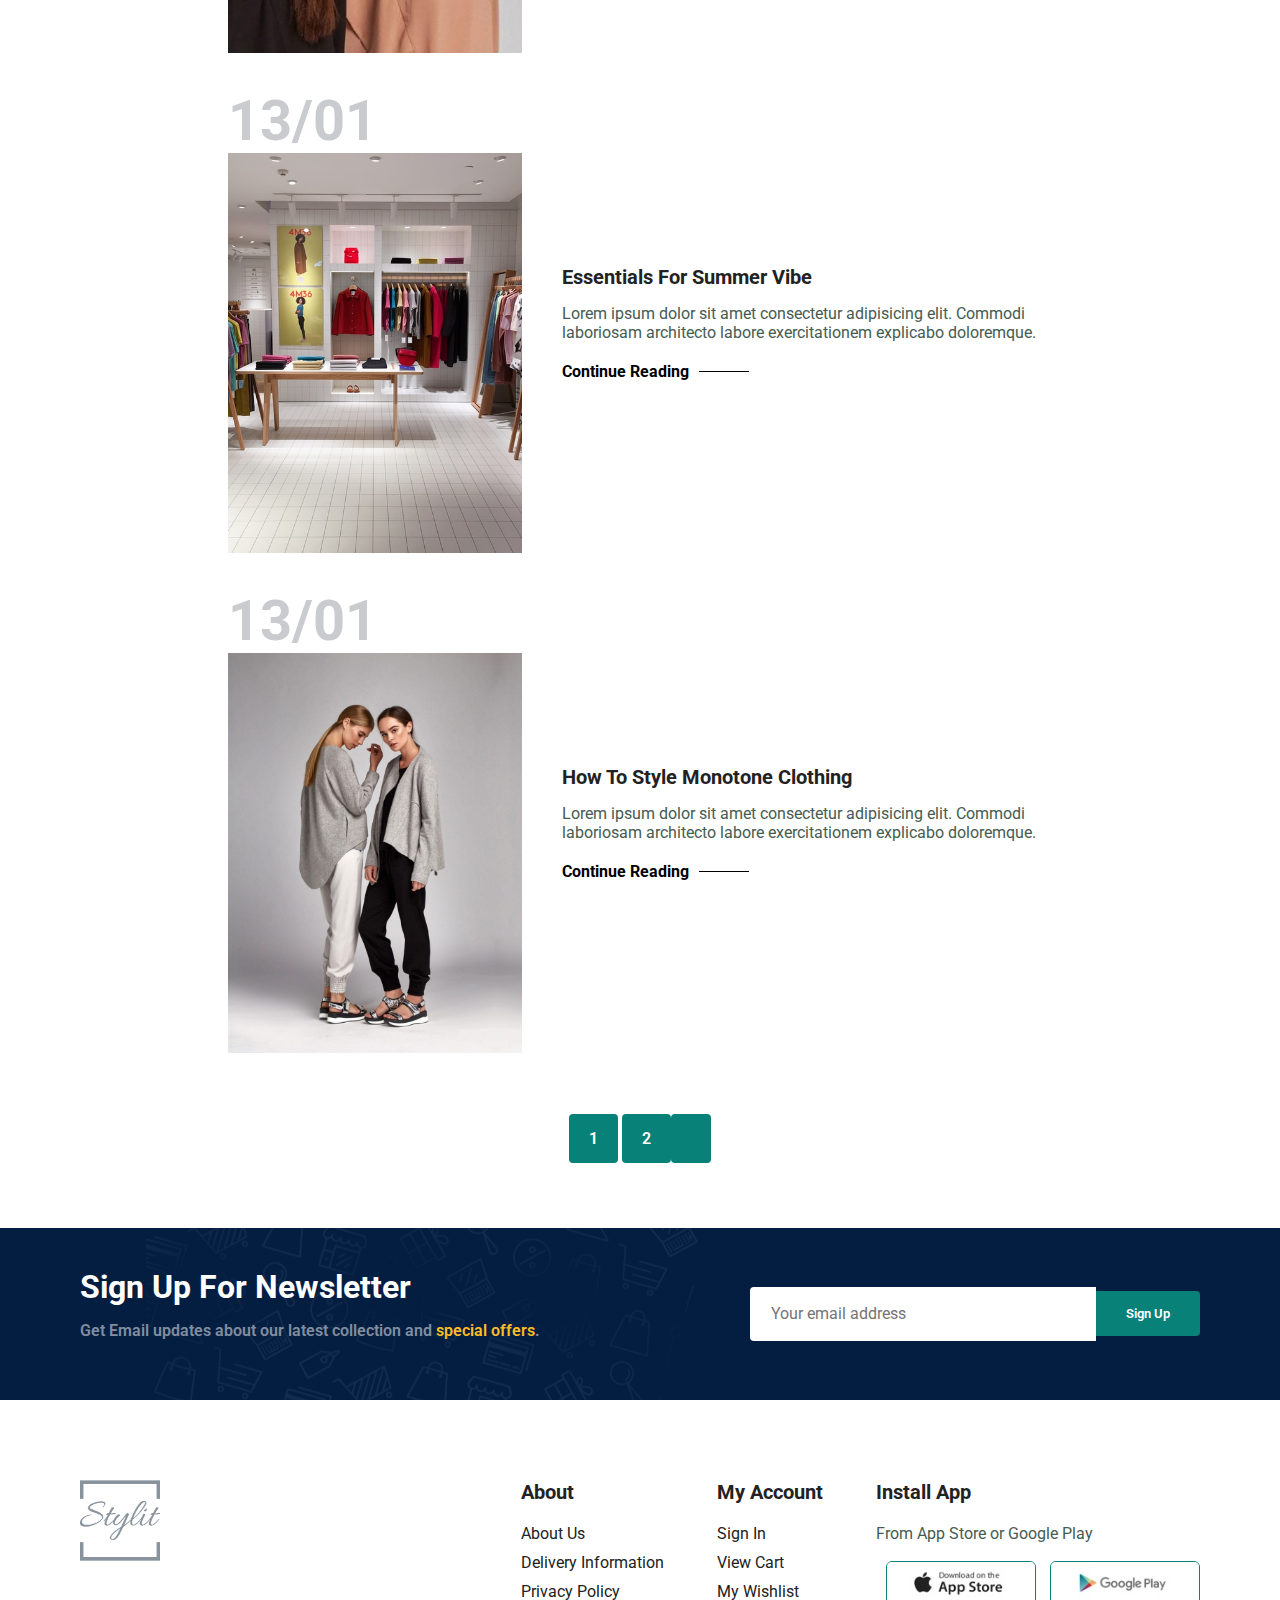
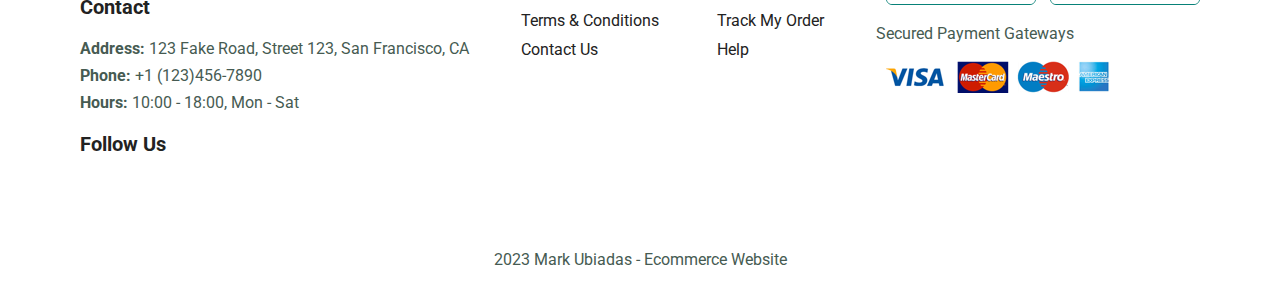
<file: blog.html>
<!DOCTYPE html>
<html lang="en">

<head>
    <meta charset="UTF-8">
    <meta http-equiv="X-UA-Compatible" content="IE=edge">
    <meta name="viewport" content="width=device-width, initial-scale=1.0">
    <title>Ecommerce Website</title>

    <!-- FontAwesome -->
    <link rel="stylesheet" href="https://cdnjs.cloudflare.com/ajax/libs/font-awesome/6.3.0/css/all.min.css"
        integrity="sha512-SzlrxWUlpfuzQ+pcUCosxcglQRNAq/DZjVsC0lE40xsADsfeQoEypE+enwcOiGjk/bSuGGKHEyjSoQ1zVisanQ=="
        crossorigin="anonymous" referrerpolicy="no-referrer" />

    <!-- Bootstrap Style -->
    <link href="https://cdn.jsdelivr.net/npm/bootstrap@5.3.0-alpha1/dist/css/bootstrap.min.css" rel="stylesheet"
        integrity="sha384-GLhlTQ8iRABdZLl6O3oVMWSktQOp6b7In1Zl3/Jr59b6EGGoI1aFkw7cmDA6j6gD" crossorigin="anonymous">

    <!-- Custom CSS -->
    <link rel="stylesheet" href="style.css">
</head>

<body>

    <!-- ================================ HEADER SECTION ================================ -->
    <section id="header">
        <nav class="navbar navbar-expand-lg bg-body-secondary">
            <div class="container-fluid">
                <!-- Navbar Brand -->
                <a class="navbar-brand" href="index.html"><img src="img/stylit.png" alt="logo"></a>
                <button class="navbar-toggler" type="button" data-bs-toggle="collapse"
                    data-bs-target="#navbarSupportedContent" aria-controls="navbarSupportedContent"
                    aria-expanded="false" aria-label="Toggle navigation">
                    <span class="navbar-toggler-icon"></span>
                </button>
                <div class="collapse navbar-collapse" id="navbarSupportedContent">
                    <ul class="navbar-nav ms-auto mb-2 mb-lg-0 gap-3 me-4">
                        <li class="nav-item">
                            <a class="nav-link" href="index.html">Home</a>
                        </li>
                        <li class="nav-item">
                            <a class="nav-link" href="shop.html">Shop</a>
                        </li>
                        <li class="nav-item">
                            <a class="nav-link current" href="blog.html">Blog</a>
                        </li>
                        <li class="nav-item">
                            <a class="nav-link" href="about.html">About</a>
                        </li>
                        <li class="nav-item">
                            <a class="nav-link" href="contact.html">Contact</a>
                        </li>
                        <li class="nav-item">
                            <a class="nav-link" href="cart.html"><i class="fa-solid fa-bag-shopping"></i></a>
                        </li>
                    </ul>
                </div>
            </div>
        </nav>
    </section>

    <!-- ================ HERO SECTION ================= -->
    <section id="page-header" class="blog-header">

        <h2>#shareit</h2>

        <p>Read reviews from real people</p>

    </section>

    <!-- ================ PRODUCT1 SECTION ================= -->


    <section id="blog">
        <div class="blog-box">
            <div class="blog-img">
                <h1>13/01</h1>
                <img src="img/blog/b1.jpg" alt="blog image">
            </div>
            <div class="blog-details">
                <h4>Cotton Jersey Zipper Hoodie</h4>
                <p>Lorem ipsum dolor sit amet consectetur adipisicing elit. Commodi laboriosam architecto labore exercitationem explicabo doloremque.</p>
                <a href="#">Continue Reading</a>
            </div>
        </div>

        <div class="blog-box">
            <div class="blog-img">
                <h1>13/01</h1>
                <img src="img/blog/b2.jpg" alt="blog image">
            </div>
            <div class="blog-details">
                <h4>How To Mix and Match</h4>
                <p>Lorem ipsum dolor sit amet consectetur adipisicing elit. Commodi laboriosam architecto labore exercitationem explicabo doloremque.</p>
                <a href="#">Continue Reading</a>
            </div>
        </div>

        <div class="blog-box">
            <div class="blog-img">
                <h1>13/01</h1>
                <img src="img/blog/b3.jpg" alt="blog image">
            </div>
            <div class="blog-details">
                <h4>Essentials For Summer Vibe</h4>
                <p>Lorem ipsum dolor sit amet consectetur adipisicing elit. Commodi laboriosam architecto labore exercitationem explicabo doloremque.</p>
                <a href="#">Continue Reading</a>
            </div>
        </div>

        <div class="blog-box">
            <div class="blog-img">
                <h1>13/01</h1>
                <img src="img/blog/b4.jpg" alt="blog image">
            </div>
            <div class="blog-details">
                <h4>How To Style Monotone Clothing</h4>
                <p>Lorem ipsum dolor sit amet consectetur adipisicing elit. Commodi laboriosam architecto labore exercitationem explicabo doloremque.</p>
                <a href="#">Continue Reading</a>
            </div>
        </div>
    </section>

    <section id="pagination" class="section-p1">
        <a href="#">1</a>
        <a href="#">2</a>
        <a href="#"><i class="fa-solid fa-arrow-right"></i></a>
    </section>


    


    <!-- ================ NEWS LETTER SECTION ================= -->
    <section id="newsletter" class="section-p1 section-m1">
        <div class="newstext">
            <h4>Sign Up For Newsletter</h4>
            <p>Get Email updates about our latest collection and <span>special offers</span>.</p>
        </div>
        <div class="form">
            <input type="text" placeholder="Your email address">
            <button class="normal">Sign Up</button>
        </div>
    </section>

    <!-- ================ FOOTER SECTION ================= -->
    <footer class="section-p1">

        <div class="col-lg-5 col-12 mb-5">
            <img class="logo" src="img/stylit.png" alt="">
            <h4>Contact</h4>
            <p><strong>Address:</strong> 123 Fake Road, Street 123, San Francisco, CA</p>
            <p><strong>Phone:</strong> +1 (123)456-7890</p>
            <p><strong>Hours:</strong> 10:00 - 18:00, Mon - Sat</p>
            <div class="follow">
                <h4>Follow Us</h4>
                <div class="icon">
                    <i class="fa-brands fa-facebook-f"></i>
                    <i class="fa-brands fa-twitter"></i>
                    <i class="fa-brands fa-instagram"></i>
                    <i class="fa-brands fa-pinterest-p"></i>
                    <i class="fa-brands fa-youtube"></i>
                </div>
            </div>
        </div>

        <div class="col col-lg-2 col-6">
            <h4>About</h4>
            <a href="#">About Us</a>
            <a href="#">Delivery Information</a>
            <a href="#">Privacy Policy</a>
            <a href="#">Terms & Conditions</a>
            <a href="#">Contact Us</a>
        </div>

        <div class="col col-lg-2 col-6">
            <h4>My Account</h4>
            <a href="#">Sign In</a>
            <a href="#">View Cart</a>
            <a href="#">My Wishlist</a>
            <a href="#">Track My Order</a>
            <a href="#">Help</a>
        </div>

        <div class="col col-lg-2 install">
            <h4>Install App</h4>
            <p>From App Store or Google Play</p>
            <div class="row">
                <img src="img/pay/app.jpg" alt="">
                <img src="img/pay/play.jpg" alt="">
            </div>
            <p>Secured Payment Gateways</p>
            <img src="img/pay/pay.png" alt="">
        </div>


    </footer>
    <div class="copyright">
        <p>2023 Mark Ubiadas - Ecommerce Website</p>
    </div>



    <!-- ======================= BOOTSTRAP AND CUSTOM JAVASCRIPT FILES ======================== -->
    <!-- Bootstrap JS -->
    <script src="https://cdn.jsdelivr.net/npm/bootstrap@5.3.0-alpha1/dist/js/bootstrap.bundle.min.js"
        integrity="sha384-w76AqPfDkMBDXo30jS1Sgez6pr3x5MlQ1ZAGC+nuZB+EYdgRZgiwxhTBTkF7CXvN"
        crossorigin="anonymous"></script>

    <!-- Custom JS -->
    <script src="script.js"></script>
</body>

</html>
</file>
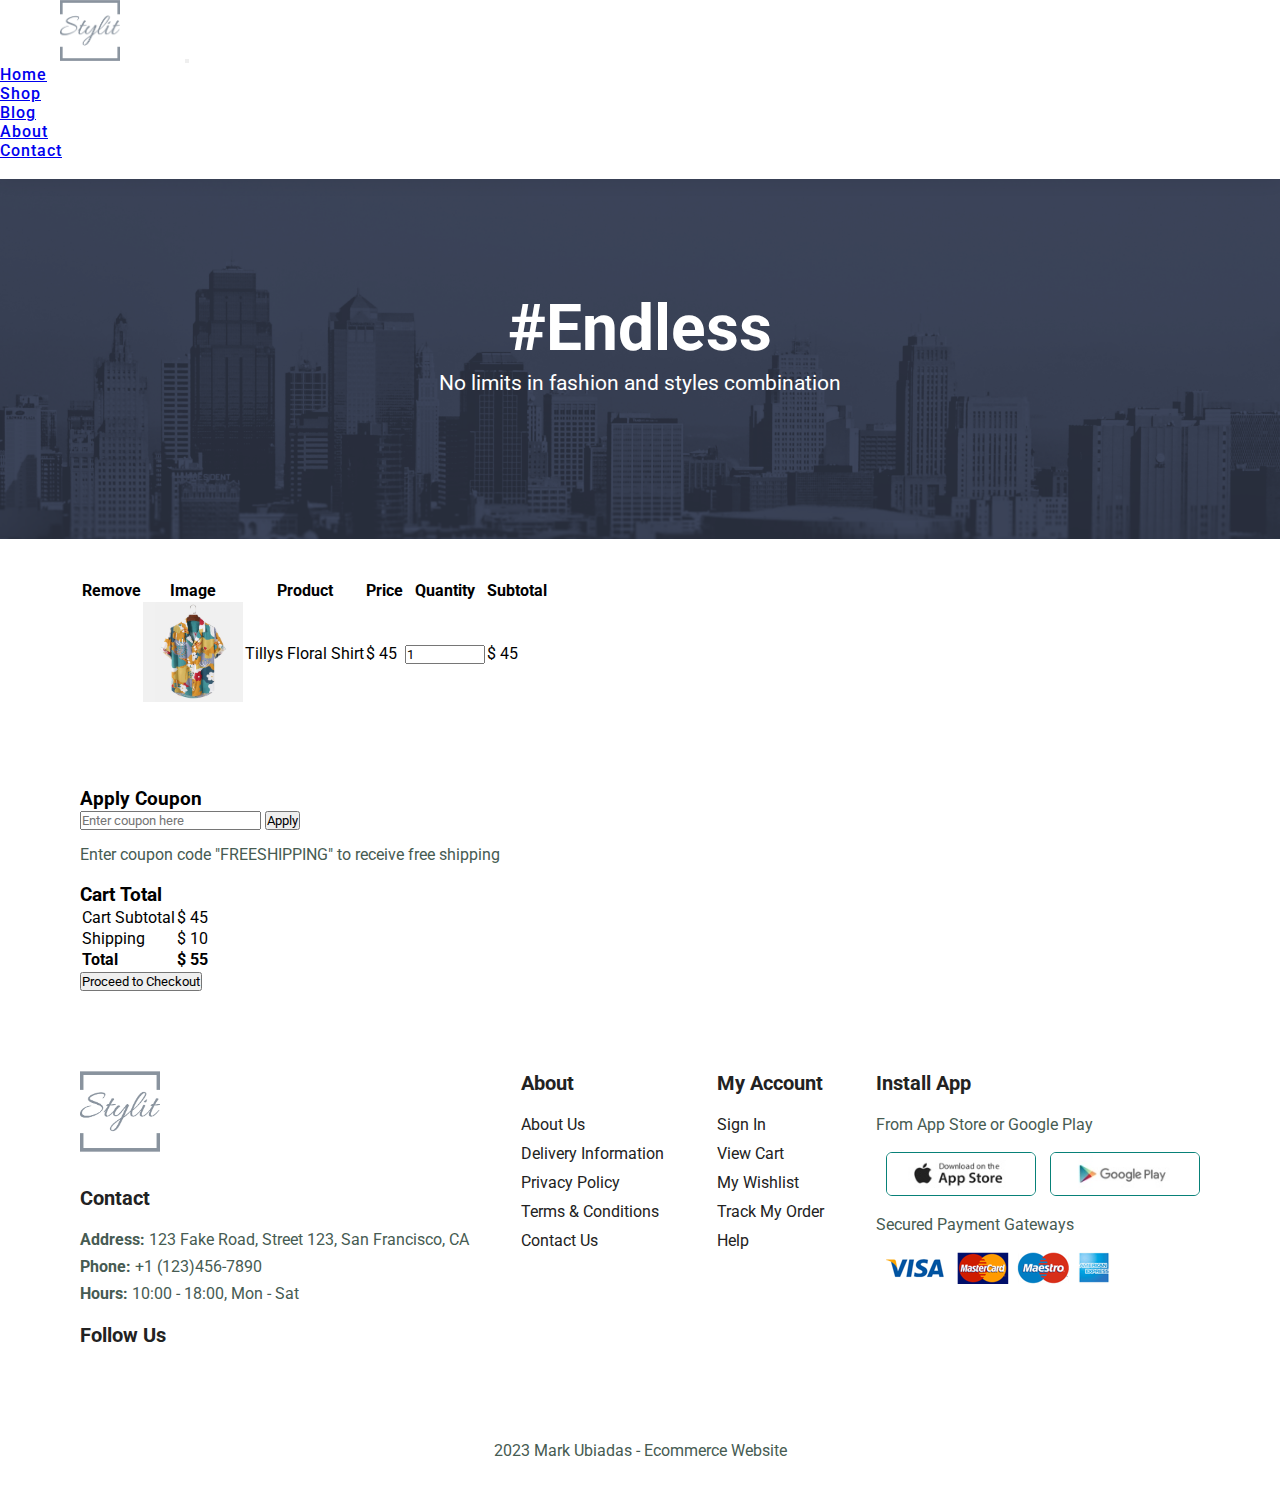
<file: cart.html>
<!DOCTYPE html>
<html lang="en">

<head>
    <meta charset="UTF-8">
    <meta http-equiv="X-UA-Compatible" content="IE=edge">
    <meta name="viewport" content="width=device-width, initial-scale=1.0">
    <title>Ecommerce Website</title>

    <!-- FontAwesome -->
    <link rel="stylesheet" href="https://cdnjs.cloudflare.com/ajax/libs/font-awesome/6.3.0/css/all.min.css"
        integrity="sha512-SzlrxWUlpfuzQ+pcUCosxcglQRNAq/DZjVsC0lE40xsADsfeQoEypE+enwcOiGjk/bSuGGKHEyjSoQ1zVisanQ=="
        crossorigin="anonymous" referrerpolicy="no-referrer" />

    <!-- Bootstrap Style -->
    <link href="https://cdn.jsdelivr.net/npm/bootstrap@5.3.0-alpha1/dist/css/bootstrap.min.css" rel="stylesheet"
        integrity="sha384-GLhlTQ8iRABdZLl6O3oVMWSktQOp6b7In1Zl3/Jr59b6EGGoI1aFkw7cmDA6j6gD" crossorigin="anonymous">

    <!-- Custom CSS -->
    <link rel="stylesheet" href="style.css">
</head>

<body>

    <!-- ================================ HEADER SECTION ================================ -->
    <section id="header">
        <nav class="navbar navbar-expand-lg bg-body-secondary">
            <div class="container-fluid">
                <!-- Navbar Brand -->
                <a class="navbar-brand" href="index.html"><img src="img/stylit.png" alt="logo"></a>
                <button class="navbar-toggler" type="button" data-bs-toggle="collapse"
                    data-bs-target="#navbarSupportedContent" aria-controls="navbarSupportedContent"
                    aria-expanded="false" aria-label="Toggle navigation">
                    <span class="navbar-toggler-icon"></span>
                </button>
                <div class="collapse navbar-collapse" id="navbarSupportedContent">
                    <ul class="navbar-nav ms-auto mb-2 mb-lg-0 gap-3 me-4">
                        <li class="nav-item">
                            <a class="nav-link" href="index.html">Home</a>
                        </li>
                        <li class="nav-item">
                            <a class="nav-link" href="shop.html">Shop</a>
                        </li>
                        <li class="nav-item">
                            <a class="nav-link" href="blog.html">Blog</a>
                        </li>
                        <li class="nav-item">
                            <a class="nav-link" href="about.html">About</a>
                        </li>
                        <li class="nav-item">
                            <a class="nav-link" href="contact.html">Contact</a>
                        </li>
                        <li class="nav-item">
                            <a class="nav-link current" href="cart.html"><i class="fa-solid fa-bag-shopping"></i></a>
                        </li>
                    </ul>
                </div>
            </div>
        </nav>
    </section>

    <!-- ================ HERO SECTION ================= -->
    <section id="page-header" class="about-header">

        <h2>#Endless</h2>

        <p>No limits in fashion and styles combination</p>

    </section>

    <!-- Cart main content -->
    <section id="cart" class="section-p1">
        <table class="table table-borderless text-center">
            <thead>
                <tr>
                    <th scope="col">Remove</th>
                    <th scope="col">Image</th>
                    <th scope="col">Product</th>
                    <th scope="col">Price</th>
                    <th scope="col">Quantity</th>
                    <th scope="col">Subtotal</th>
                </tr>
            </thead>
            <tbody>
                <tr class="cart-current">
                    <td><a href="#" onclick="removeProduct()"><i class="far fa-times-circle"></i></a></td>
                    <td><img src="img/products/f1.jpg" alt="colored collared shirt"></td>
                    <td>Tillys Floral Shirt</td>
                    <td>$ <span class="cart-product-price">45</span></td>
                    <td><input class="cart-product-quantity" type="number" min="1" value="1" onchange="productSubtotal()"></td>
                    <td>$ <span class="cart-product-subtotal">45</span></td>
                </tr>
            </tbody>
        </table>
    </section>

    <section id="coupon" class="section-p1 row justify-content-between">
        <div class="col-lg-5 col-md-6 col-12 mb-5">
            <h3>Apply Coupon</h3>
            <div class="d-flex gap-2 mb-3">
                <input class="form-control free-shipping" type="text" placeholder="Enter coupon here">
                <button class="btn btn-secondary px-4" onclick="freeShipping()">Apply</button>
            </div>
            <div class="coupon-error"></div>
            <p>Enter coupon code "FREESHIPPING" to receive free shipping</p>
        </div>
        <div class="col-lg-6 col-md-6 col-12 mb-5">
            <h3>Cart Total</h3>
            <table class="table table-bordered w-75">
                <tbody>
                    <tr>
                        <td>Cart Subtotal</td>
                        <td>$ <span class="cart-total-subtotal">45</span></td>
                    </tr>
                    <tr>
                        <td>Shipping</td>
                        <td class="shipping-fee">$ <span class="cart-shipping-fee">10</span></td>
                    </tr>
                    <tr>
                        <td><strong>Total</strong></td>
                        <td><strong>$ <span class="cart-total-total">55</span></strong></td>
                    </tr>
                </tbody>
            </table>
            <button class="btn btn-secondary">Proceed to Checkout</button>
        </div>
    </section>




    <!-- ================ FOOTER SECTION ================= -->
    <footer class="section-p1">

        <div class="col-lg-5 col-12 mb-5">
            <img class="logo" src="img/stylit.png" alt="">
            <h4>Contact</h4>
            <p><strong>Address:</strong> 123 Fake Road, Street 123, San Francisco, CA</p>
            <p><strong>Phone:</strong> +1 (123)456-7890</p>
            <p><strong>Hours:</strong> 10:00 - 18:00, Mon - Sat</p>
            <div class="follow">
                <h4>Follow Us</h4>
                <div class="icon">
                    <i class="fa-brands fa-facebook-f"></i>
                    <i class="fa-brands fa-twitter"></i>
                    <i class="fa-brands fa-instagram"></i>
                    <i class="fa-brands fa-pinterest-p"></i>
                    <i class="fa-brands fa-youtube"></i>
                </div>
            </div>
        </div>

        <div class="col col-lg-2 col-6">
            <h4>About</h4>
            <a href="#">About Us</a>
            <a href="#">Delivery Information</a>
            <a href="#">Privacy Policy</a>
            <a href="#">Terms & Conditions</a>
            <a href="#">Contact Us</a>
        </div>

        <div class="col col-lg-2 col-6">
            <h4>My Account</h4>
            <a href="#">Sign In</a>
            <a href="#">View Cart</a>
            <a href="#">My Wishlist</a>
            <a href="#">Track My Order</a>
            <a href="#">Help</a>
        </div>

        <div class="col col-lg-2 install">
            <h4>Install App</h4>
            <p>From App Store or Google Play</p>
            <div class="row">
                <img src="img/pay/app.jpg" alt="">
                <img src="img/pay/play.jpg" alt="">
            </div>
            <p>Secured Payment Gateways</p>
            <img src="img/pay/pay.png" alt="">
        </div>


    </footer>
    <div class="copyright">
        <p>2023 Mark Ubiadas - Ecommerce Website</p>
    </div>



    <!-- ======================= BOOTSTRAP AND CUSTOM JAVASCRIPT FILES ======================== -->
    <!-- Bootstrap JS -->
    <script src="https://cdn.jsdelivr.net/npm/bootstrap@5.3.0-alpha1/dist/js/bootstrap.bundle.min.js"
        integrity="sha384-w76AqPfDkMBDXo30jS1Sgez6pr3x5MlQ1ZAGC+nuZB+EYdgRZgiwxhTBTkF7CXvN"
        crossorigin="anonymous"></script>

    <!-- Custom JS -->
    <script src="script.js"></script>
</body>

</html>
</file>
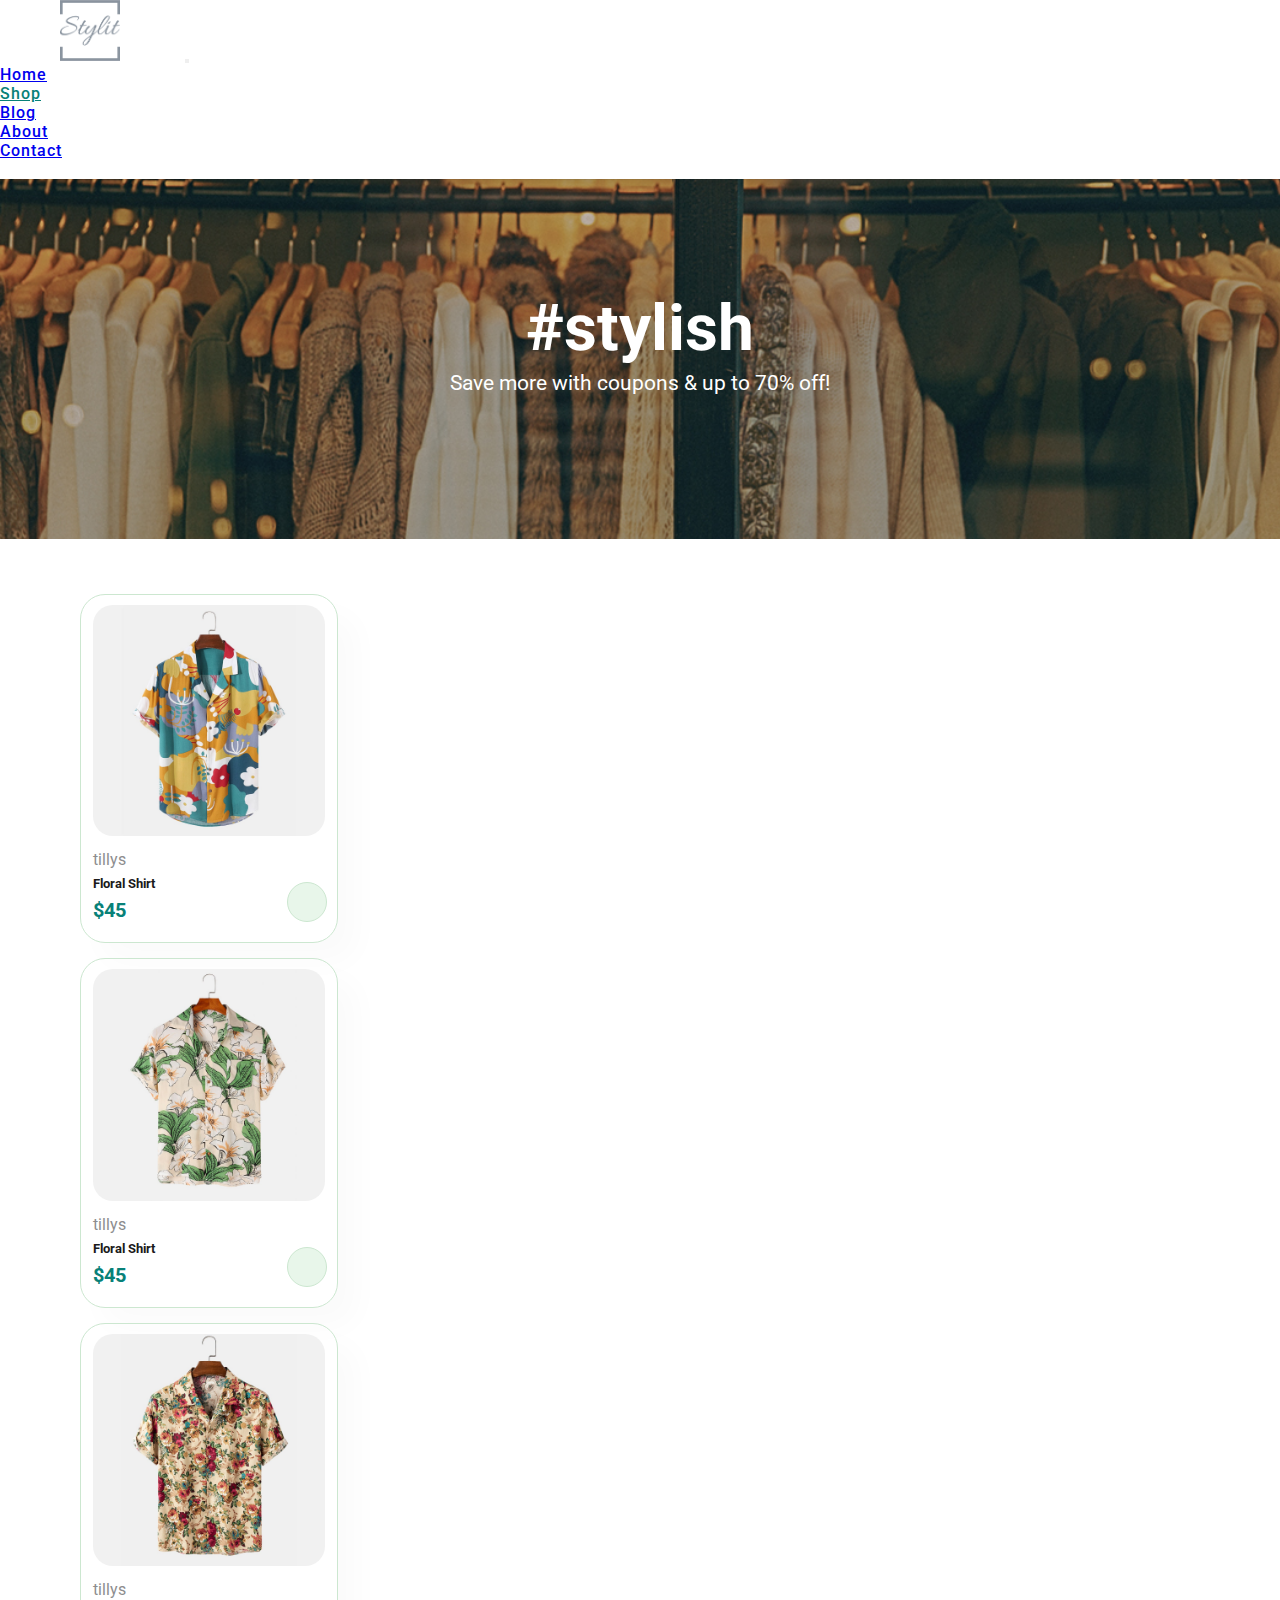
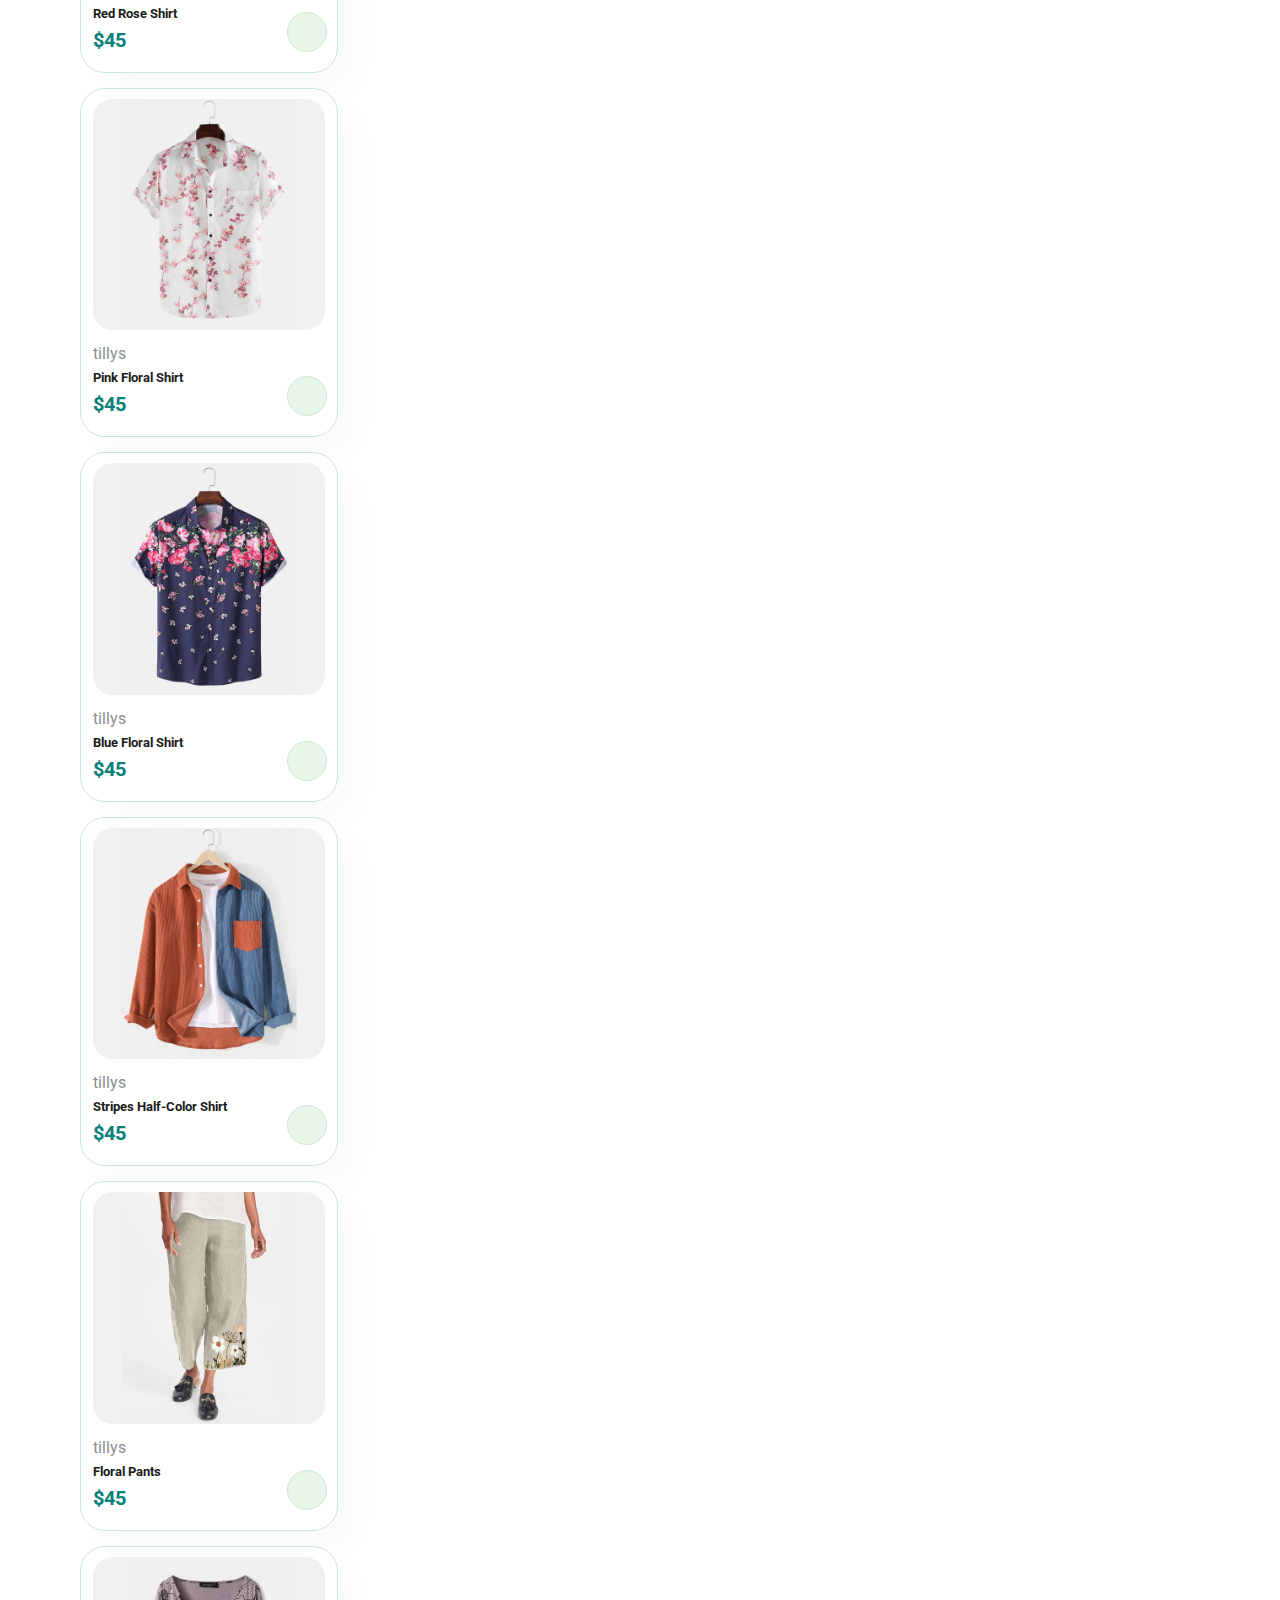
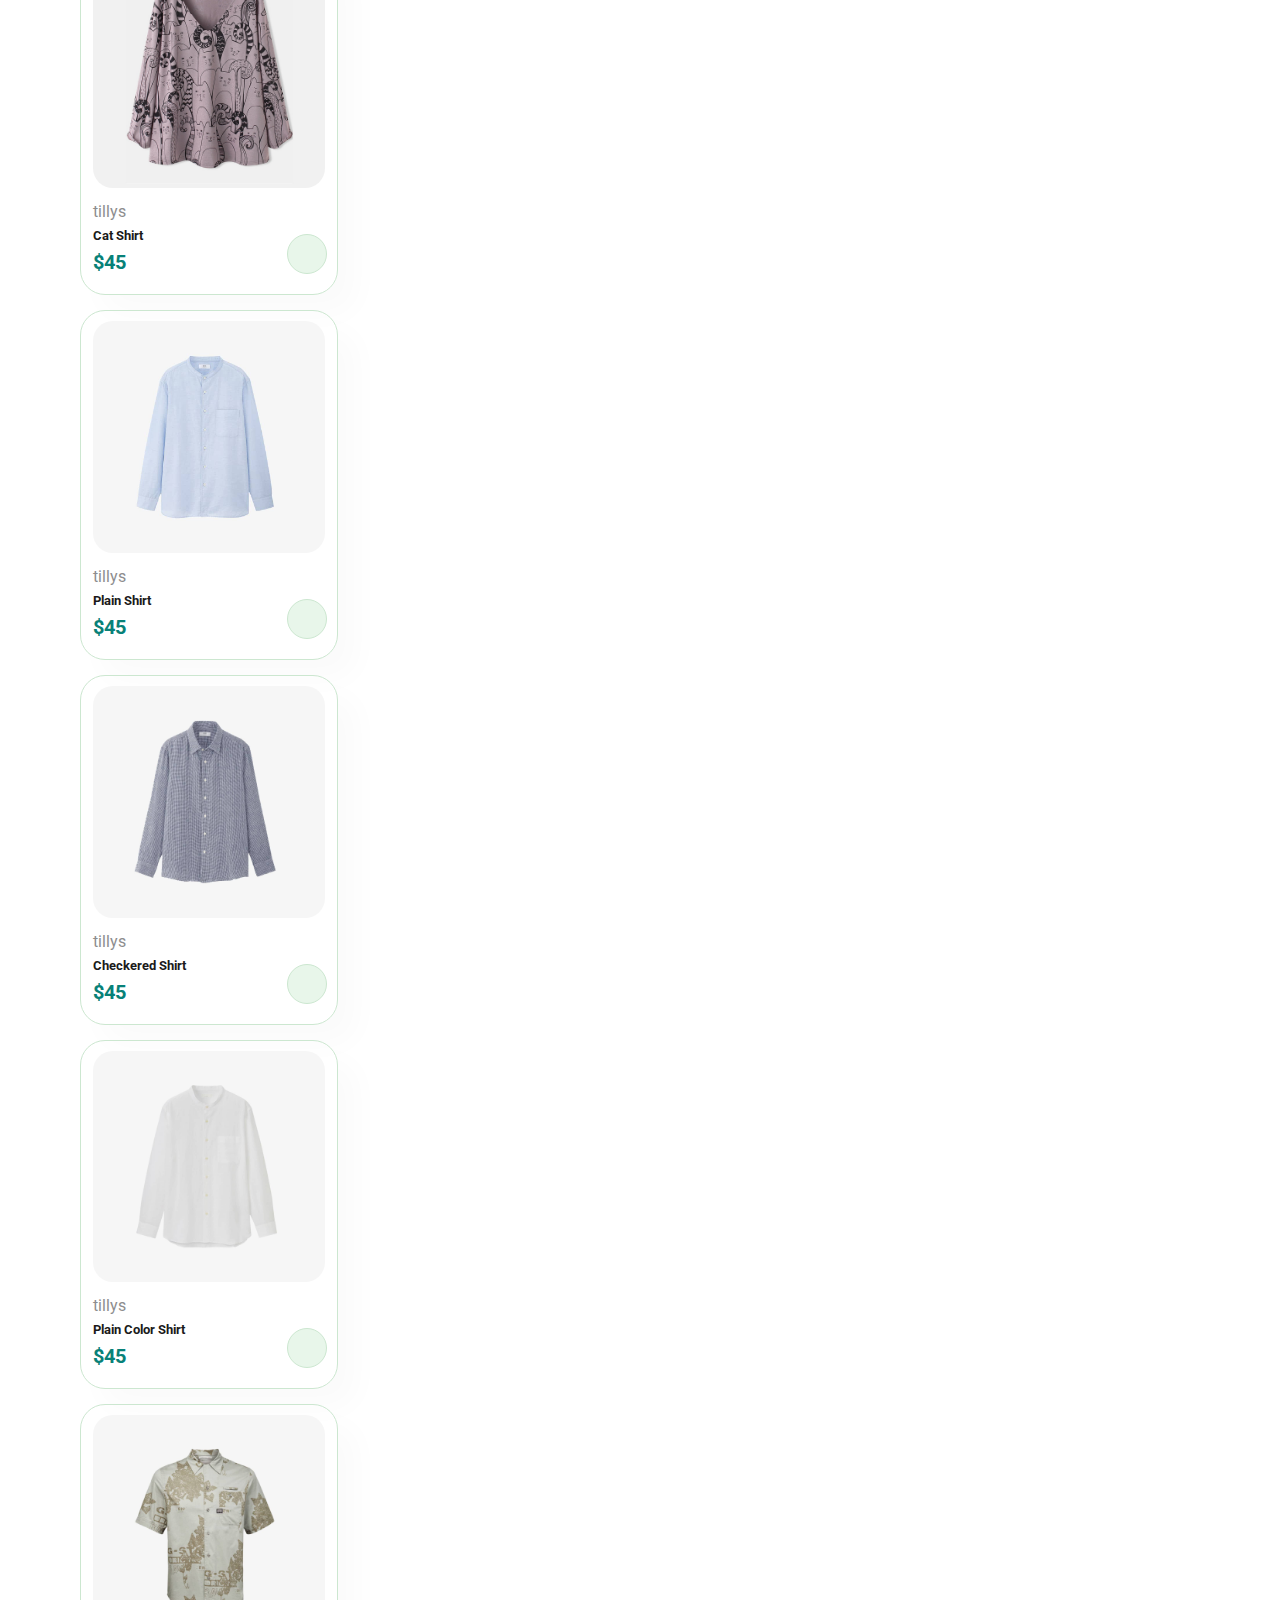
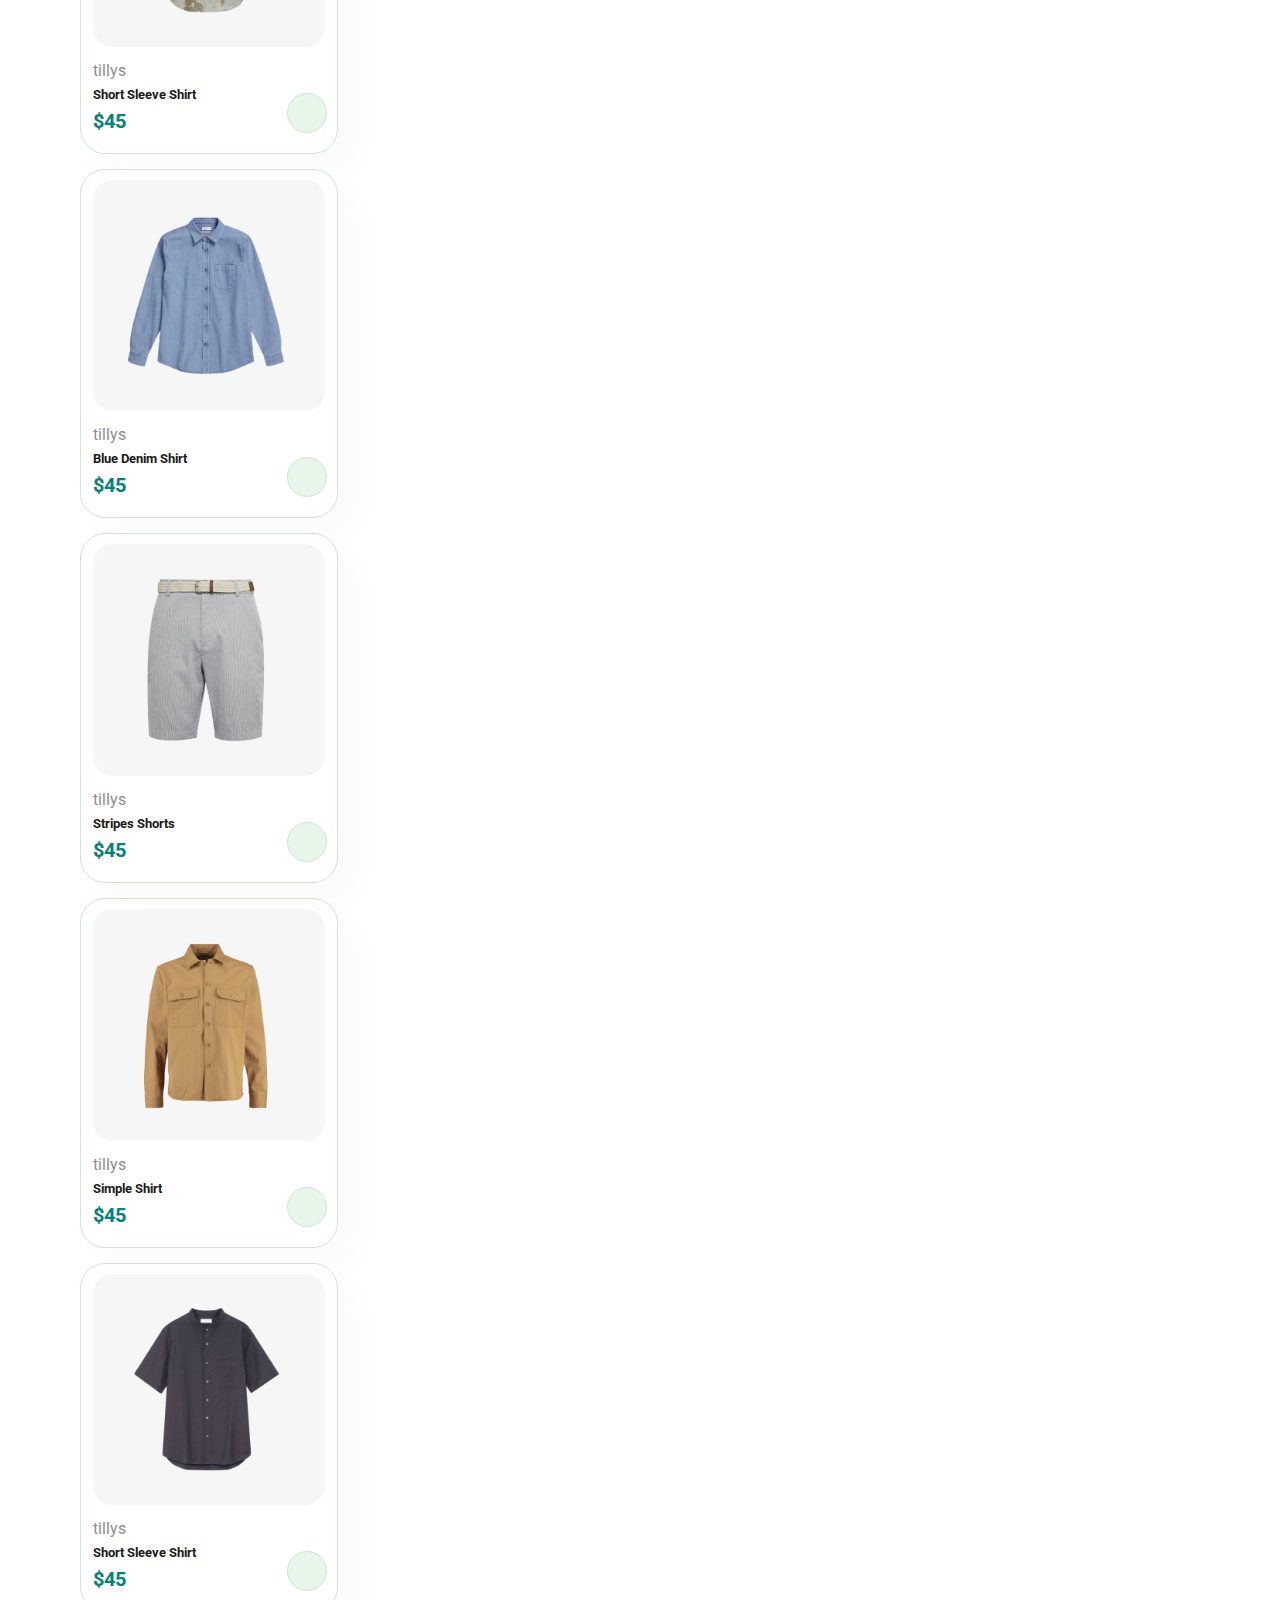
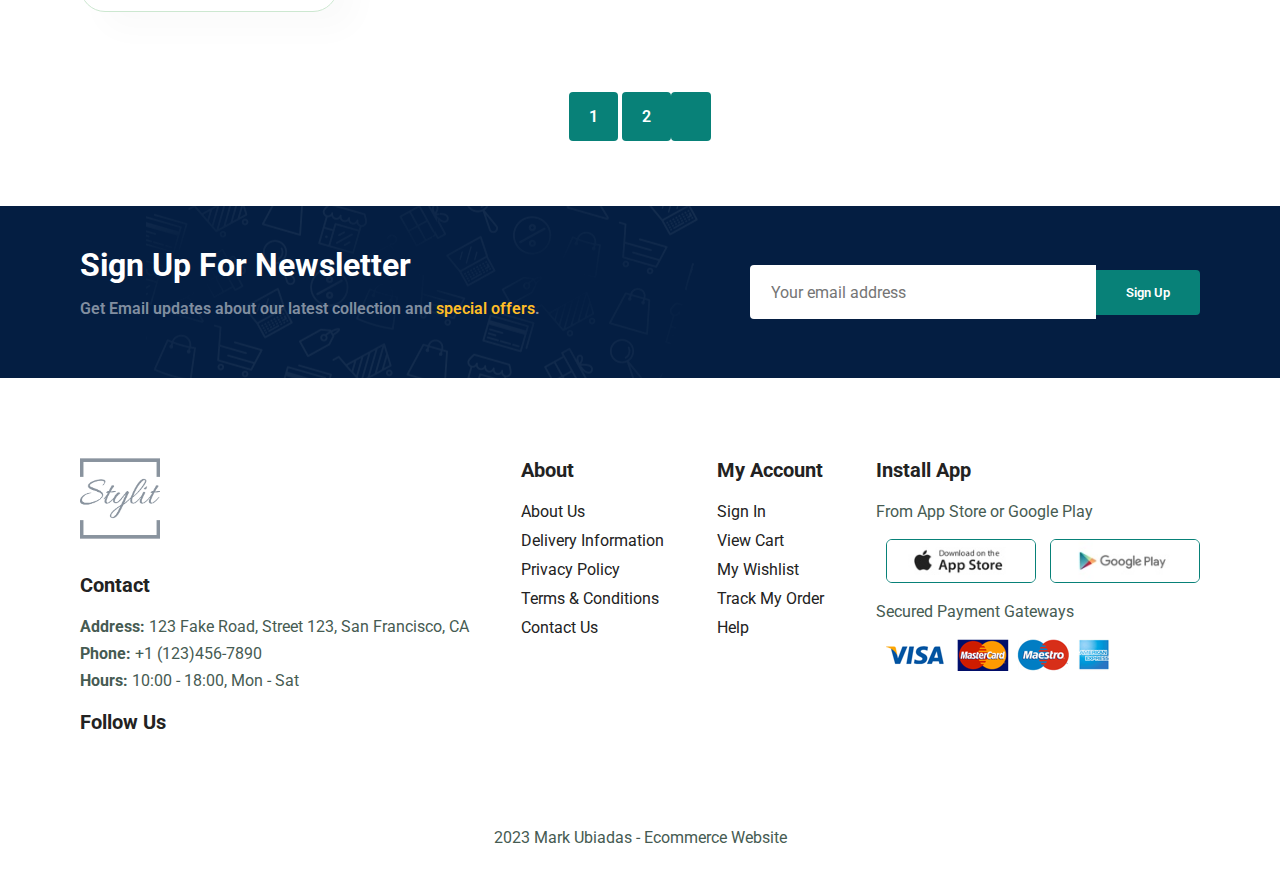
<file: shop.html>
<!DOCTYPE html>
<html lang="en">

<head>
    <meta charset="UTF-8">
    <meta http-equiv="X-UA-Compatible" content="IE=edge">
    <meta name="viewport" content="width=device-width, initial-scale=1.0">
    <title>Ecommerce Website</title>

    <!-- FontAwesome -->
    <link rel="stylesheet" href="https://cdnjs.cloudflare.com/ajax/libs/font-awesome/6.3.0/css/all.min.css"
        integrity="sha512-SzlrxWUlpfuzQ+pcUCosxcglQRNAq/DZjVsC0lE40xsADsfeQoEypE+enwcOiGjk/bSuGGKHEyjSoQ1zVisanQ=="
        crossorigin="anonymous" referrerpolicy="no-referrer" />

    <!-- Bootstrap Style -->
    <link href="https://cdn.jsdelivr.net/npm/bootstrap@5.3.0-alpha1/dist/css/bootstrap.min.css" rel="stylesheet"
        integrity="sha384-GLhlTQ8iRABdZLl6O3oVMWSktQOp6b7In1Zl3/Jr59b6EGGoI1aFkw7cmDA6j6gD" crossorigin="anonymous">

    <!-- Custom CSS -->
    <link rel="stylesheet" href="style.css">
</head>

<body>

    <!-- ================================ HEADER SECTION ================================ -->

    <!-- ================ NAVBAR ================= -->
    <section id="header">
        <nav class="navbar navbar-expand-lg bg-body-secondary">
            <div class="container-fluid">
                <!-- Navbar Brand -->
                <a class="navbar-brand" href="index.html"><img src="img/stylit.png" alt="logo"></a>
                <button class="navbar-toggler" type="button" data-bs-toggle="collapse"
                    data-bs-target="#navbarSupportedContent" aria-controls="navbarSupportedContent"
                    aria-expanded="false" aria-label="Toggle navigation">
                    <span class="navbar-toggler-icon"></span>
                </button>
                <div class="collapse navbar-collapse" id="navbarSupportedContent">
                    <ul class="navbar-nav ms-auto mb-2 mb-lg-0 gap-3 me-4">
                        <li class="nav-item">
                            <a class="nav-link" href="index.html">Home</a>
                        </li>
                        <li class="nav-item">
                            <a class="nav-link current" href="shop.html">Shop</a>
                        </li>
                        <li class="nav-item">
                            <a class="nav-link" href="blog.html">Blog</a>
                        </li>
                        <li class="nav-item">
                            <a class="nav-link" href="about.html">About</a>
                        </li>
                        <li class="nav-item">
                            <a class="nav-link" href="contact.html">Contact</a>
                        </li>
                        <li class="nav-item">
                            <a class="nav-link" href="cart.html"><i class="fa-solid fa-bag-shopping"></i></a>
                        </li>
                    </ul>
                    <!-- <form class="d-flex" role="search">
                    <input class="form-control me-2" type="search" placeholder="Search" aria-label="Search">
                    <button class="btn btn-outline-success" type="submit">Search</button>
                </form> -->
                </div>
            </div>
        </nav>
    </section>

    <!-- ================ HERO SECTION ================= -->
    <section id="page-header">

        <h2>#stylish</h2>

        <p>Save more with coupons & up to 70% off!</p>

    </section>

    <!-- ================ PRODUCT1 SECTION ================= -->
    <section id="product1" class="section-p1">

        <div class="pro-container d-flex flex-wrap justify-content-around">
            <div class="pro" onclick="window.location.href='sproduct.html'">
                <img src="img/products/f1.jpg" alt="">
                <div class="description">
                    <span>tillys</span>
                    <h5>Floral Shirt</h5>
                    <div class="star">
                        <i class="fa-solid fa-star"></i>
                        <i class="fa-solid fa-star"></i>
                        <i class="fa-solid fa-star"></i>
                        <i class="fa-solid fa-star"></i>
                        <i class="fa-solid fa-star"></i>
                    </div>
                    <h4>$45</h4>
                </div>
                <a href="#"><i class="fa-solid fa-cart-shopping cart"></i></a>
            </div>
            <div class="pro">
                <img src="img/products/f2.jpg" alt="">
                <div class="description">
                    <span>tillys</span>
                    <h5>Floral Shirt</h5>
                    <div class="star">
                        <i class="fa-solid fa-star"></i>
                        <i class="fa-solid fa-star"></i>
                        <i class="fa-solid fa-star"></i>
                        <i class="fa-solid fa-star"></i>
                        <i class="fa-solid fa-star"></i>
                    </div>
                    <h4>$45</h4>
                </div>
                <a href="#"><i class="fa-solid fa-cart-shopping cart"></i></a>
            </div>
            <div class="pro">
                <img src="img/products/f3.jpg" alt="">
                <div class="description">
                    <span>tillys</span>
                    <h5>Red Rose Shirt</h5>
                    <div class="star">
                        <i class="fa-solid fa-star"></i>
                        <i class="fa-solid fa-star"></i>
                        <i class="fa-solid fa-star"></i>
                        <i class="fa-solid fa-star"></i>
                        <i class="fa-solid fa-star"></i>
                    </div>
                    <h4>$45</h4>
                </div>
                <a href="#"><i class="fa-solid fa-cart-shopping cart"></i></a>
            </div>
            <div class="pro">
                <img src="img/products/f4.jpg" alt="">
                <div class="description">
                    <span>tillys</span>
                    <h5>Pink Floral Shirt</h5>
                    <div class="star">
                        <i class="fa-solid fa-star"></i>
                        <i class="fa-solid fa-star"></i>
                        <i class="fa-solid fa-star"></i>
                        <i class="fa-solid fa-star"></i>
                        <i class="fa-solid fa-star"></i>
                    </div>
                    <h4>$45</h4>
                </div>
                <a href="#"><i class="fa-solid fa-cart-shopping cart"></i></a>
            </div>
            <div class="pro">
                <img src="img/products/f5.jpg" alt="">
                <div class="description">
                    <span>tillys</span>
                    <h5>Blue Floral Shirt</h5>
                    <div class="star">
                        <i class="fa-solid fa-star"></i>
                        <i class="fa-solid fa-star"></i>
                        <i class="fa-solid fa-star"></i>
                        <i class="fa-solid fa-star"></i>
                        <i class="fa-solid fa-star"></i>
                    </div>
                    <h4>$45</h4>
                </div>
                <a href="#"><i class="fa-solid fa-cart-shopping cart"></i></a>
            </div>
            <div class="pro">
                <img src="img/products/f6.jpg" alt="">
                <div class="description">
                    <span>tillys</span>
                    <h5>Stripes Half-Color Shirt</h5>
                    <div class="star">
                        <i class="fa-solid fa-star"></i>
                        <i class="fa-solid fa-star"></i>
                        <i class="fa-solid fa-star"></i>
                        <i class="fa-solid fa-star"></i>
                        <i class="fa-solid fa-star"></i>
                    </div>
                    <h4>$45</h4>
                </div>
                <a href="#"><i class="fa-solid fa-cart-shopping cart"></i></a>
            </div>
            <div class="pro">
                <img src="img/products/f7.jpg" alt="">
                <div class="description">
                    <span>tillys</span>
                    <h5>Floral Pants</h5>
                    <div class="star">
                        <i class="fa-solid fa-star"></i>
                        <i class="fa-solid fa-star"></i>
                        <i class="fa-solid fa-star"></i>
                        <i class="fa-solid fa-star"></i>
                        <i class="fa-solid fa-star"></i>
                    </div>
                    <h4>$45</h4>
                </div>
                <a href="#"><i class="fa-solid fa-cart-shopping cart"></i></a>
            </div>
            <div class="pro">
                <img src="img/products/f8.jpg" alt="">
                <div class="description">
                    <span>tillys</span>
                    <h5>Cat Shirt</h5>
                    <div class="star">
                        <i class="fa-solid fa-star"></i>
                        <i class="fa-solid fa-star"></i>
                        <i class="fa-solid fa-star"></i>
                        <i class="fa-solid fa-star"></i>
                        <i class="fa-solid fa-star"></i>
                    </div>
                    <h4>$45</h4>
                </div>
                <a href="#"><i class="fa-solid fa-cart-shopping cart"></i></a>
            </div>

            <div class="pro">
                <img src="img/products/n1.jpg" alt="">
                <div class="description">
                    <span>tillys</span>
                    <h5>Plain Shirt</h5>
                    <div class="star">
                        <i class="fa-solid fa-star"></i>
                        <i class="fa-solid fa-star"></i>
                        <i class="fa-solid fa-star"></i>
                        <i class="fa-solid fa-star"></i>
                        <i class="fa-solid fa-star"></i>
                    </div>
                    <h4>$45</h4>
                </div>
                <a href="#"><i class="fa-solid fa-cart-shopping cart"></i></a>
            </div>
            <div class="pro">
                <img src="img/products/n2.jpg" alt="">
                <div class="description">
                    <span>tillys</span>
                    <h5>Checkered Shirt</h5>
                    <div class="star">
                        <i class="fa-solid fa-star"></i>
                        <i class="fa-solid fa-star"></i>
                        <i class="fa-solid fa-star"></i>
                        <i class="fa-solid fa-star"></i>
                        <i class="fa-solid fa-star"></i>
                    </div>
                    <h4>$45</h4>
                </div>
                <a href="#"><i class="fa-solid fa-cart-shopping cart"></i></a>
            </div>
            <div class="pro">
                <img src="img/products/n3.jpg" alt="">
                <div class="description">
                    <span>tillys</span>
                    <h5>Plain Color Shirt</h5>
                    <div class="star">
                        <i class="fa-solid fa-star"></i>
                        <i class="fa-solid fa-star"></i>
                        <i class="fa-solid fa-star"></i>
                        <i class="fa-solid fa-star"></i>
                        <i class="fa-solid fa-star"></i>
                    </div>
                    <h4>$45</h4>
                </div>
                <a href="#"><i class="fa-solid fa-cart-shopping cart"></i></a>
            </div>
            <div class="pro">
                <img src="img/products/n4.jpg" alt="">
                <div class="description">
                    <span>tillys</span>
                    <h5>Short Sleeve Shirt</h5>
                    <div class="star">
                        <i class="fa-solid fa-star"></i>
                        <i class="fa-solid fa-star"></i>
                        <i class="fa-solid fa-star"></i>
                        <i class="fa-solid fa-star"></i>
                        <i class="fa-solid fa-star"></i>
                    </div>
                    <h4>$45</h4>
                </div>
                <a href="#"><i class="fa-solid fa-cart-shopping cart"></i></a>
            </div>
            <div class="pro">
                <img src="img/products/n5.jpg" alt="">
                <div class="description">
                    <span>tillys</span>
                    <h5>Blue Denim Shirt</h5>
                    <div class="star">
                        <i class="fa-solid fa-star"></i>
                        <i class="fa-solid fa-star"></i>
                        <i class="fa-solid fa-star"></i>
                        <i class="fa-solid fa-star"></i>
                        <i class="fa-solid fa-star"></i>
                    </div>
                    <h4>$45</h4>
                </div>
                <a href="#"><i class="fa-solid fa-cart-shopping cart"></i></a>
            </div>
            <div class="pro">
                <img src="img/products/n6.jpg" alt="">
                <div class="description">
                    <span>tillys</span>
                    <h5>Stripes Shorts</h5>
                    <div class="star">
                        <i class="fa-solid fa-star"></i>
                        <i class="fa-solid fa-star"></i>
                        <i class="fa-solid fa-star"></i>
                        <i class="fa-solid fa-star"></i>
                        <i class="fa-solid fa-star"></i>
                    </div>
                    <h4>$45</h4>
                </div>
                <a href="#"><i class="fa-solid fa-cart-shopping cart"></i></a>
            </div>
            <div class="pro">
                <img src="img/products/n7.jpg" alt="">
                <div class="description">
                    <span>tillys</span>
                    <h5>Simple Shirt</h5>
                    <div class="star">
                        <i class="fa-solid fa-star"></i>
                        <i class="fa-solid fa-star"></i>
                        <i class="fa-solid fa-star"></i>
                        <i class="fa-solid fa-star"></i>
                        <i class="fa-solid fa-star"></i>
                    </div>
                    <h4>$45</h4>
                </div>
                <a href="#"><i class="fa-solid fa-cart-shopping cart"></i></a>
            </div>
            <div class="pro">
                <img src="img/products/n8.jpg" alt="">
                <div class="description">
                    <span>tillys</span>
                    <h5>Short Sleeve Shirt</h5>
                    <div class="star">
                        <i class="fa-solid fa-star"></i>
                        <i class="fa-solid fa-star"></i>
                        <i class="fa-solid fa-star"></i>
                        <i class="fa-solid fa-star"></i>
                        <i class="fa-solid fa-star"></i>
                    </div>
                    <h4>$45</h4>
                </div>
                <a href="#"><i class="fa-solid fa-cart-shopping cart"></i></a>
            </div>
        </div>
    </section>

    <section id="pagination" class="section-p1">
        <a href="#">1</a>
        <a href="#">2</a>
        <a href="#"><i class="fa-solid fa-arrow-right"></i></a>
    </section>



    <!-- ================ NEWS LETTER SECTION ================= -->
    <section id="newsletter" class="section-p1 section-m1">
        <div class="newstext">
            <h4>Sign Up For Newsletter</h4>
            <p>Get Email updates about our latest collection and <span>special offers</span>.</p>
        </div>
        <div class="form">
            <input type="text" placeholder="Your email address">
            <button class="normal">Sign Up</button>
        </div>
    </section>

    <!-- ================ FOOTER SECTION ================= -->
    <footer class="section-p1">

        <div class="col-lg-5 col-12 mb-5">
            <img class="logo" src="img/stylit.png" alt="">
            <h4>Contact</h4>
            <p><strong>Address:</strong> 123 Fake Road, Street 123, San Francisco, CA</p>
            <p><strong>Phone:</strong> +1 (123)456-7890</p>
            <p><strong>Hours:</strong> 10:00 - 18:00, Mon - Sat</p>
            <div class="follow">
                <h4>Follow Us</h4>
                <div class="icon">
                    <i class="fa-brands fa-facebook-f"></i>
                    <i class="fa-brands fa-twitter"></i>
                    <i class="fa-brands fa-instagram"></i>
                    <i class="fa-brands fa-pinterest-p"></i>
                    <i class="fa-brands fa-youtube"></i>
                </div>
            </div>
        </div>

        <div class="col col-lg-2 col-6">
            <h4>About</h4>
            <a href="#">About Us</a>
            <a href="#">Delivery Information</a>
            <a href="#">Privacy Policy</a>
            <a href="#">Terms & Conditions</a>
            <a href="#">Contact Us</a>
        </div>

        <div class="col col-lg-2 col-6">
            <h4>My Account</h4>
            <a href="#">Sign In</a>
            <a href="#">View Cart</a>
            <a href="#">My Wishlist</a>
            <a href="#">Track My Order</a>
            <a href="#">Help</a>
        </div>

        <div class="col col-lg-2 install">
            <h4>Install App</h4>
            <p>From App Store or Google Play</p>
            <div class="row">
                <img src="img/pay/app.jpg" alt="">
                <img src="img/pay/play.jpg" alt="">
            </div>
            <p>Secured Payment Gateways</p>
            <img src="img/pay/pay.png" alt="">
        </div>


    </footer>
    <div class="copyright">
        <p>2023 Mark Ubiadas - Ecommerce Website</p>
    </div>



    <!-- ======================= BOOTSTRAP AND CUSTOM JAVASCRIPT FILES ======================== -->
    <!-- Bootstrap JS -->
    <script src="https://cdn.jsdelivr.net/npm/bootstrap@5.3.0-alpha1/dist/js/bootstrap.bundle.min.js"
        integrity="sha384-w76AqPfDkMBDXo30jS1Sgez6pr3x5MlQ1ZAGC+nuZB+EYdgRZgiwxhTBTkF7CXvN"
        crossorigin="anonymous"></script>

    <!-- Custom JS -->
    <script src="script.js"></script>
</body>

</html>
</file>
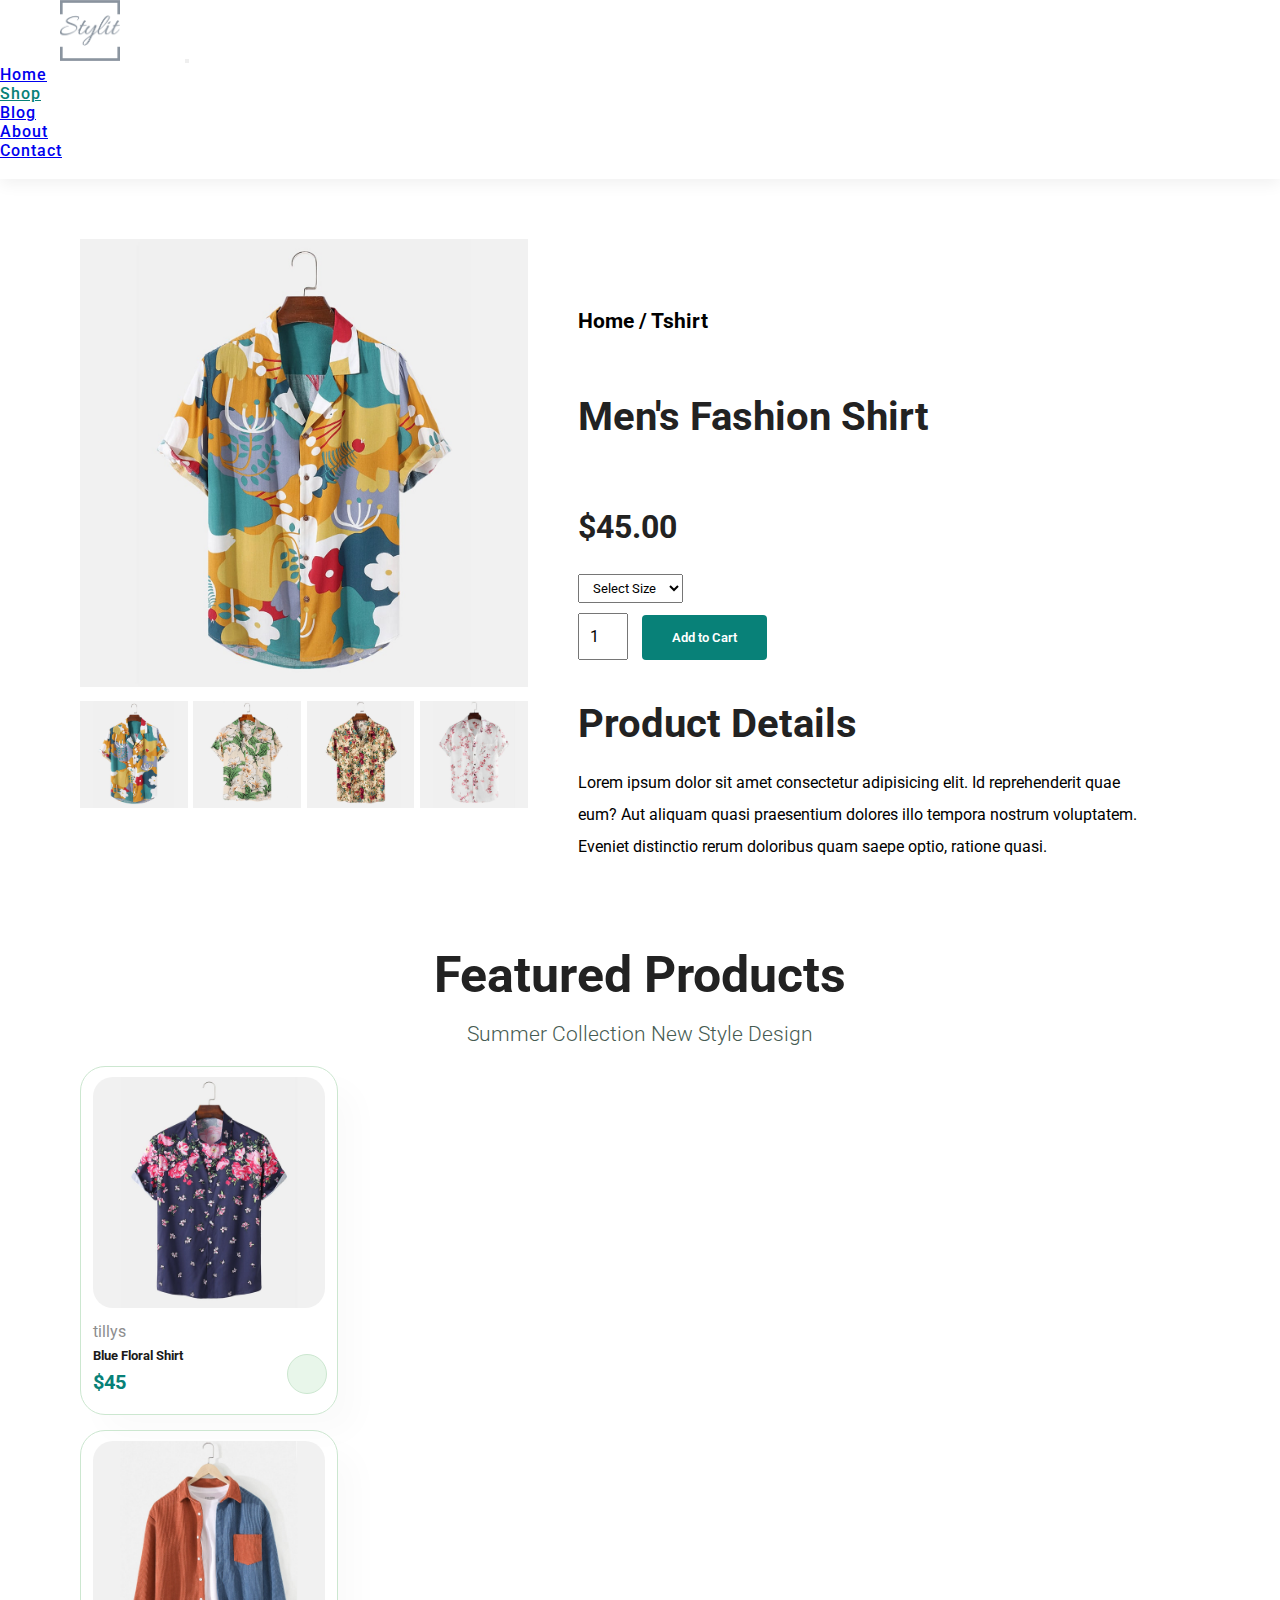
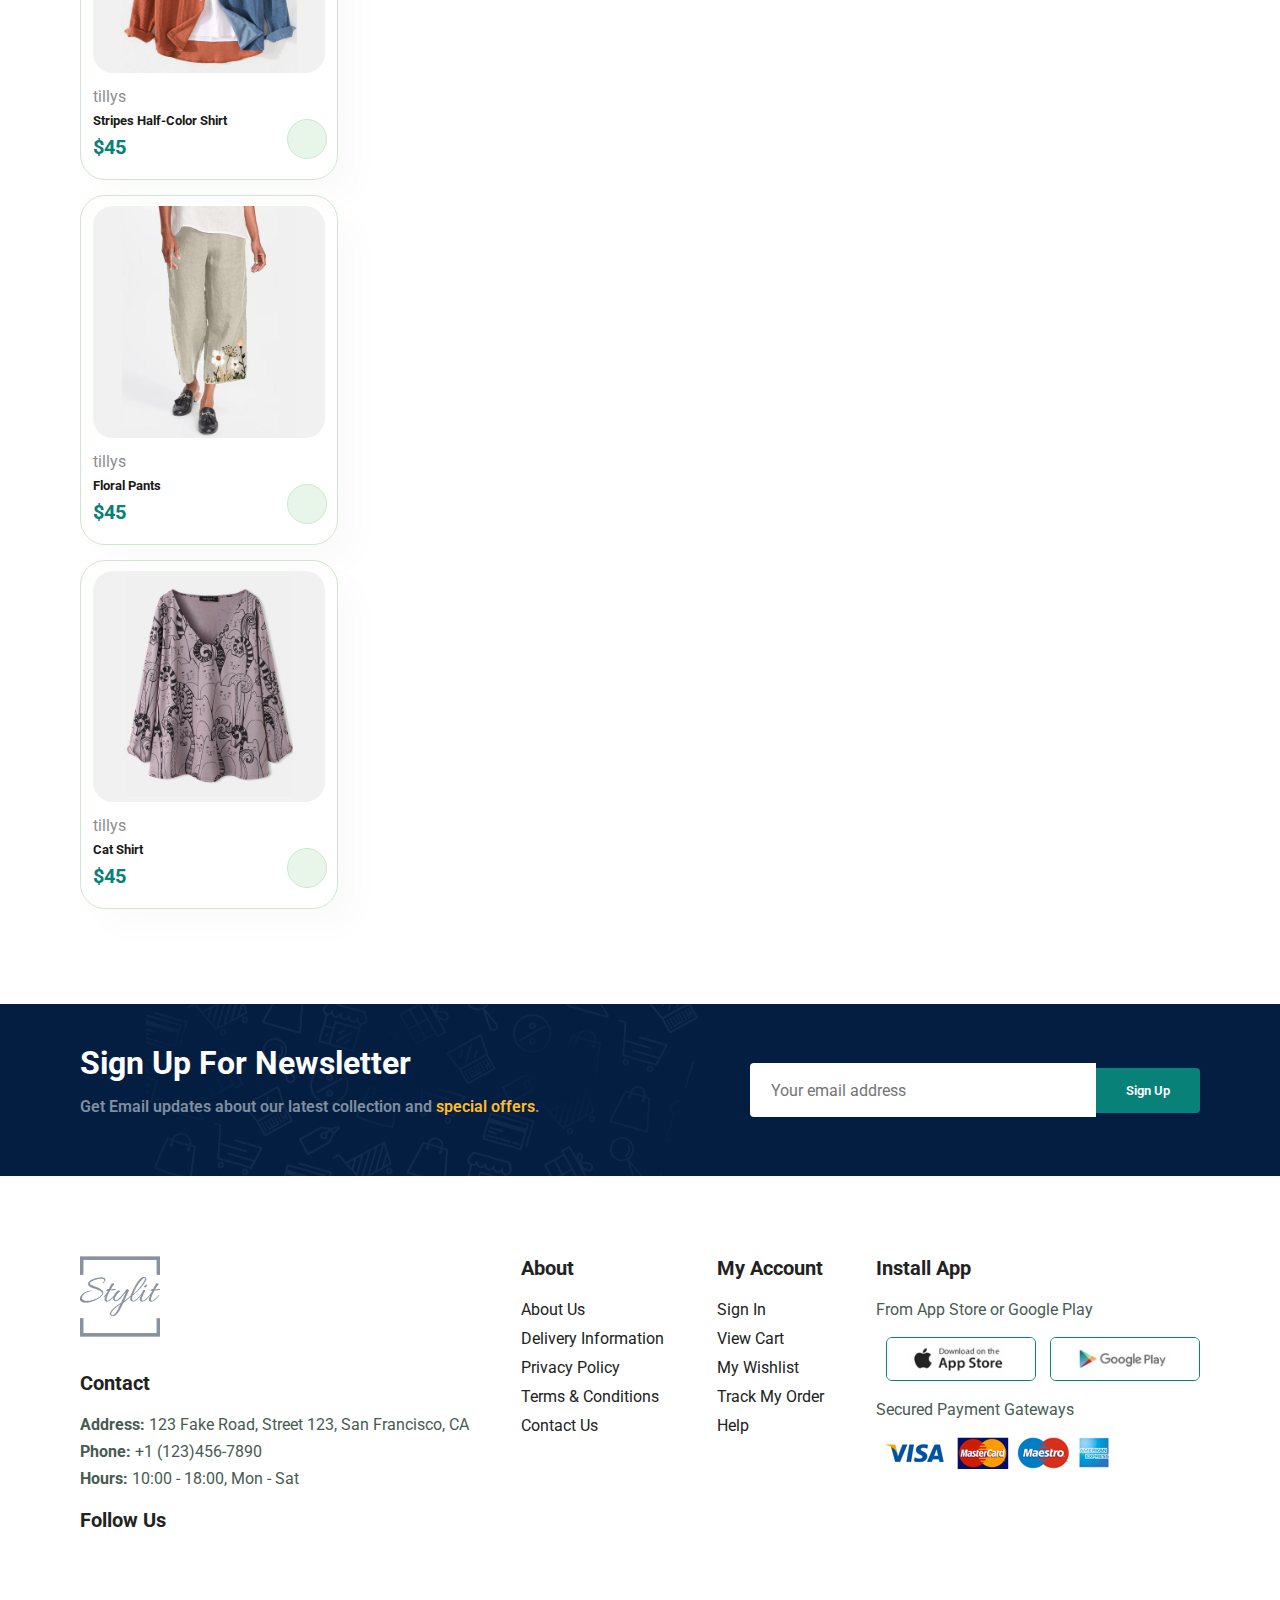
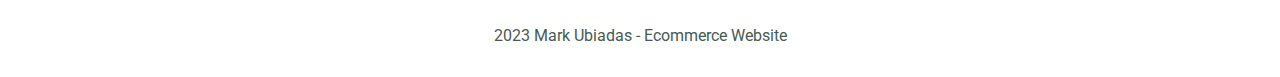
<file: sproduct.html>
<!DOCTYPE html>
<html lang="en">

<head>
    <meta charset="UTF-8">
    <meta http-equiv="X-UA-Compatible" content="IE=edge">
    <meta name="viewport" content="width=device-width, initial-scale=1.0">
    <title>Ecommerce Website</title>

    <!-- FontAwesome -->
    <link rel="stylesheet" href="https://cdnjs.cloudflare.com/ajax/libs/font-awesome/6.3.0/css/all.min.css"
        integrity="sha512-SzlrxWUlpfuzQ+pcUCosxcglQRNAq/DZjVsC0lE40xsADsfeQoEypE+enwcOiGjk/bSuGGKHEyjSoQ1zVisanQ=="
        crossorigin="anonymous" referrerpolicy="no-referrer" />

    <!-- Bootstrap Style -->
    <link href="https://cdn.jsdelivr.net/npm/bootstrap@5.3.0-alpha1/dist/css/bootstrap.min.css" rel="stylesheet"
        integrity="sha384-GLhlTQ8iRABdZLl6O3oVMWSktQOp6b7In1Zl3/Jr59b6EGGoI1aFkw7cmDA6j6gD" crossorigin="anonymous">

    <!-- Custom CSS -->
    <link rel="stylesheet" href="style.css">
</head>

<body>

    <!-- ================================ HEADER SECTION ================================ -->

    <!-- ================ NAVBAR ================= -->
    <section id="header">
        <nav class="navbar navbar-expand-lg bg-body-secondary">
            <div class="container-fluid">
                <!-- Navbar Brand -->
                <a class="navbar-brand" href="index.html"><img src="img/stylit.png" alt="logo"></a>
                <button class="navbar-toggler" type="button" data-bs-toggle="collapse"
                    data-bs-target="#navbarSupportedContent" aria-controls="navbarSupportedContent"
                    aria-expanded="false" aria-label="Toggle navigation">
                    <span class="navbar-toggler-icon"></span>
                </button>
                <div class="collapse navbar-collapse" id="navbarSupportedContent">
                    <ul class="navbar-nav ms-auto mb-2 mb-lg-0 gap-3 me-4">
                        <li class="nav-item">
                            <a class="nav-link" href="index.html">Home</a>
                        </li>
                        <li class="nav-item">
                            <a class="nav-link current" href="shop.html">Shop</a>
                        </li>
                        <li class="nav-item">
                            <a class="nav-link" href="blog.html">Blog</a>
                        </li>
                        <li class="nav-item">
                            <a class="nav-link" href="about.html">About</a>
                        </li>
                        <li class="nav-item">
                            <a class="nav-link" href="contact.html">Contact</a>
                        </li>
                        <li class="nav-item">
                            <a class="nav-link" href="cart.html"><i class="fa-solid fa-bag-shopping"></i></a>
                        </li>
                    </ul>
                    <!-- <form class="d-flex" role="search">
                    <input class="form-control me-2" type="search" placeholder="Search" aria-label="Search">
                    <button class="btn btn-outline-success" type="submit">Search</button>
                </form> -->
                </div>
            </div>
        </nav>
    </section>

    <!-- ================ SINGLE PRODUCT ================= -->
    <section id="prodetails" class="section-p1">
        <div class="single-pro-image">
            <img src="img/products/f1.jpg" width="100%" id="MainImg" alt="image of a shirt">

            <div class="small-img-group">
                <div class="small-img-col">
                    <img src="img/products/f1.jpg" width="100%" class="small-img" alt="">
                </div>
                <div class="small-img-col">
                    <img src="img/products/f2.jpg" width="100%" class="small-img" alt="">
                </div>
                <div class="small-img-col">
                    <img src="img/products/f3.jpg" width="100%" class="small-img" alt="">
                </div>
                <div class="small-img-col">
                    <img src="img/products/f4.jpg" width="100%" class="small-img" alt="">
                </div>
            </div>
        </div>

        <div class="single-pro-details">
            <h6>Home / Tshirt</h6>
            <h4>Men's Fashion Shirt</h4>
            <h2>$45.00</h2>
            <select>
                <option>Select Size</option>
                <option>XXL</option>
                <option>XL</option>
                <option>L</option>
                <option>M</option>
                <option>S</option>
            </select>
            <input type="number" value="1">
            <button class="normal add-to-cart" onclick="addToCart(this)">Add to Cart</button>
            <h4>Product Details</h4>
            <span>Lorem ipsum dolor sit amet consectetur adipisicing elit. Id reprehenderit quae eum? Aut aliquam quasi
                praesentium dolores illo tempora nostrum voluptatem. Eveniet distinctio rerum doloribus quam saepe
                optio, ratione quasi.</span>
        </div>
    </section>

    <section id="product1" class="section-p1">
        <h1>Featured Products</h1>
        <p>Summer Collection New Style Design</p>
        <div class="pro-container d-flex flex-wrap justify-content-around">
            <div class="pro">
                <img src="img/products/f5.jpg" alt="">
                <div class="description">
                    <span>tillys</span>
                    <h5>Blue Floral Shirt</h5>
                    <div class="star">
                        <i class="fa-solid fa-star"></i>
                        <i class="fa-solid fa-star"></i>
                        <i class="fa-solid fa-star"></i>
                        <i class="fa-solid fa-star"></i>
                        <i class="fa-solid fa-star"></i>
                    </div>
                    <h4>$45</h4>
                </div>
                <a href="#"><i class="fa-solid fa-cart-shopping cart"></i></a>
            </div>
            <div class="pro">
                <img src="img/products/f6.jpg" alt="">
                <div class="description">
                    <span>tillys</span>
                    <h5>Stripes Half-Color Shirt</h5>
                    <div class="star">
                        <i class="fa-solid fa-star"></i>
                        <i class="fa-solid fa-star"></i>
                        <i class="fa-solid fa-star"></i>
                        <i class="fa-solid fa-star"></i>
                        <i class="fa-solid fa-star"></i>
                    </div>
                    <h4>$45</h4>
                </div>
                <a href="#"><i class="fa-solid fa-cart-shopping cart"></i></a>
            </div>
            <div class="pro">
                <img src="img/products/f7.jpg" alt="">
                <div class="description">
                    <span>tillys</span>
                    <h5>Floral Pants</h5>
                    <div class="star">
                        <i class="fa-solid fa-star"></i>
                        <i class="fa-solid fa-star"></i>
                        <i class="fa-solid fa-star"></i>
                        <i class="fa-solid fa-star"></i>
                        <i class="fa-solid fa-star"></i>
                    </div>
                    <h4>$45</h4>
                </div>
                <a href="#"><i class="fa-solid fa-cart-shopping cart"></i></a>
            </div>
            <div class="pro">
                <img src="img/products/f8.jpg" alt="">
                <div class="description">
                    <span>tillys</span>
                    <h5>Cat Shirt</h5>
                    <div class="star">
                        <i class="fa-solid fa-star"></i>
                        <i class="fa-solid fa-star"></i>
                        <i class="fa-solid fa-star"></i>
                        <i class="fa-solid fa-star"></i>
                        <i class="fa-solid fa-star"></i>
                    </div>
                    <h4>$45</h4>
                </div>
                <a href="#"><i class="fa-solid fa-cart-shopping cart"></i></a>
            </div>
        </div>
    </section>



    <!-- ================ NEWS LETTER SECTION ================= -->
    <section id="newsletter" class="section-p1 section-m1">
        <div class="newstext">
            <h4>Sign Up For Newsletter</h4>
            <p>Get Email updates about our latest collection and <span>special offers</span>.</p>
        </div>
        <div class="form">
            <input type="text" placeholder="Your email address">
            <button class="normal">Sign Up</button>
        </div>
    </section>

    <!-- ================ FOOTER SECTION ================= -->
    <footer class="section-p1">

        <div class="col-lg-5 col-12 mb-5">
            <img class="logo" src="img/stylit.png" alt="">
            <h4>Contact</h4>
            <p><strong>Address:</strong> 123 Fake Road, Street 123, San Francisco, CA</p>
            <p><strong>Phone:</strong> +1 (123)456-7890</p>
            <p><strong>Hours:</strong> 10:00 - 18:00, Mon - Sat</p>
            <div class="follow">
                <h4>Follow Us</h4>
                <div class="icon">
                    <i class="fa-brands fa-facebook-f"></i>
                    <i class="fa-brands fa-twitter"></i>
                    <i class="fa-brands fa-instagram"></i>
                    <i class="fa-brands fa-pinterest-p"></i>
                    <i class="fa-brands fa-youtube"></i>
                </div>
            </div>
        </div>

        <div class="col col-lg-2 col-6">
            <h4>About</h4>
            <a href="#">About Us</a>
            <a href="#">Delivery Information</a>
            <a href="#">Privacy Policy</a>
            <a href="#">Terms & Conditions</a>
            <a href="#">Contact Us</a>
        </div>

        <div class="col col-lg-2 col-6">
            <h4>My Account</h4>
            <a href="#">Sign In</a>
            <a href="#">View Cart</a>
            <a href="#">My Wishlist</a>
            <a href="#">Track My Order</a>
            <a href="#">Help</a>
        </div>

        <div class="col col-lg-2 install">
            <h4>Install App</h4>
            <p>From App Store or Google Play</p>
            <div class="row">
                <img src="img/pay/app.jpg" alt="">
                <img src="img/pay/play.jpg" alt="">
            </div>
            <p>Secured Payment Gateways</p>
            <img src="img/pay/pay.png" alt="">
        </div>


    </footer>
    <div class="copyright">
        <p>2023 Mark Ubiadas - Ecommerce Website</p>
    </div>



    <!-- ======================= BOOTSTRAP AND CUSTOM JAVASCRIPT FILES ======================== -->
    <!-- Bootstrap JS -->
    <script src="https://cdn.jsdelivr.net/npm/bootstrap@5.3.0-alpha1/dist/js/bootstrap.bundle.min.js"
        integrity="sha384-w76AqPfDkMBDXo30jS1Sgez6pr3x5MlQ1ZAGC+nuZB+EYdgRZgiwxhTBTkF7CXvN"
        crossorigin="anonymous"></script>

    <!-- Custom JS -->
    <script src="script.js"></script>
</body>

</html>
</file>
<file: style.css>
/* Google Font - Roboto */
@import url('https://fonts.googleapis.com/css2?family=Roboto:ital,wght@0,100;0,300;0,400;0,500;0,700;0,900;1,100;1,300;1,400;1,500;1,700;1,900&display=swap');

/* ==================== GLOBAL SETTINGS ===================== */
* {
    margin: 0;
    padding: 0;
    box-sizing: border-box;
    font-family: 'Roboto', sans-serif;
}

h1 {
    font-size: 50px;
    line-height: 64px;
    color: #222;
}

h2 {
    font: 46px;
    line-height: 54px;
    color: #222;
}

h4 {
    font-size: 20px;
    color: #222;
}

h6 {
    font-weight: 700;
    font-size: 12px;
}

p {
    font-size: 16px;
    color: #465b52;
    margin: 15px 0 20px 0;
}

.section-p1 {
    padding: 40px 80px;
}

.section-m1 {
    margin: 40px 0;
}

button.normal {
    font-weight: 600;
    padding: 15px 30px;
    color: black;
    background-color: white;
    border-radius: 4px;
    cursor: pointer;
    border: none;
    outline: none;
    transition: 0.2s;
}

button.white {
    font-size: 1rem;
    font-weight: 600;
    padding: 11px 18px;
    color: white;
    background-color: transparent;
    /* border-radius: 4px; */
    cursor: pointer;
    border: 1px solid white;
    outline: none;
    transition: 0.2s;
}

body {
    width: 100%;
}

/* =========================================== INDEX PAGE ============================================ */

/* ==================== Navbar Section ===================== */

.navbar {
    font-weight: 500;
    letter-spacing: 1px;
    box-shadow: 0 5px 15px rgba(0, 0, 0, 0.06);
    transition: 0.3s ease;
    /* background: #e3e6f3; */
    position: sticky;
}

.navbar li a:hover,
.navbar li a.current {
    color: #088178;
    /* text-decoration: underline; */
}

.navbar-brand img {
    max-width: 180px;
    padding: 0 60px 0 60px;
}

/* ==================== Home Page ===================== */

#hero {
    background-image: url("img/hero4.png");
    height: 90vh;
    width: 100%;
    background-size: cover;
    background-position: top 25% right 0;
    padding: 0 80px;
    display: flex;
    flex-direction: column;
    align-items: flex-start;
    justify-content: center;
}

#hero h1 {
    color: #088178;
    font-size: 4.5rem;
}

#hero h2 {
    font-size: 2.5rem;
}

#hero h4 {
    padding-bottom: 1rem;
}

/* #hero button {
    background-image: url("img/button.png");
    background-color: transparent;
    color: #088178;
    border: 0;
    padding: 14px 80px 14px 80px;
    background-repeat: no-repeat;
    cursor: pointer;
    font-weight: 700;
    font-size: 1rem;
} */

/* ==================== Feature Section ===================== */
#feature {
    display: flex;
    align-items: center;
    justify-content: space-between;
    flex-wrap: wrap;
}

#feature .fe-box {
    width: 180px;
    text-align: center;
    padding: 25px 15px;
    box-shadow: 20px 20px 34px rgba(0, 0, 0, 0.03);
    border: 1px solid #cce7d0;
    border-radius: 4px;
    margin: 15px 0;
}

#feature .fe-box:hover {
    box-shadow: 10px 10px 54px rgba(70, 62, 221, 0.1);
}

#feature .fe-box img {
    width: 100%;
    margin-bottom: 10px;
}

#feature .fe-box h6 {
    display: inline-block;
    padding: 9px 8px;
    line-height: 1;
    border-radius: 4px;
    color: #088178;
    background-color: #fddde4;
}

#feature .fe-box:nth-child(2) h6 {
    background-color: #cdebbc;
}

#feature .fe-box:nth-child(3) h6 {
    background-color: #d1e8f2;
}

#feature .fe-box:nth-child(4) h6 {
    background-color: #cdd4f8;
}

#feature .fe-box:nth-child(5) h6 {
    background-color: #f6dbd6;
}

#feature .fe-box:nth-child(6) h6 {
    background-color: #fff2e5;
}

/* ==================== PRODUCT1 / NEW ARRIVALS Section ===================== */
#product1 {
    text-align: center;
}

#product1 p {
    font-size: 1.3rem;
    font-weight: 300;
}

#product1 .pro {
    width: 23%;
    min-width: 250px;
    padding: 10px 12px;
    border: 1px solid #cce7d0;
    border-radius: 25px;
    cursor: pointer;
    box-shadow: 20px 20px 30px rgba(0, 0, 0, 0.02);
    margin: 15px 0;
    transition: 0.2s ease;
    position: relative;
}

#product1 .pro:hover {
    box-shadow: 20px 20px 30px rgba(0, 0, 0, 0.06);
}

#product1 .pro img {
    width: 100%;
    border-radius: 20px;
}

#product1 .pro .description {
    text-align: start;
    padding: 10px 0;
}

#product1 .pro .description span {
    color: #8d8d8e;
    /* font-weight: 200; */
    /* font-size: 12px; */
}

#product1 .pro .description h5 {
    padding-top: 7px;
    color: #1a1a1a;
    /* font-size: 14px; */
}

#product1 .pro .description i {
    font-size: 14px;
    color: rgb(243, 181, 25);
}

#product1 .pro .description h4 {
    padding-top: 7px;
    font-weight: 700;
    color: #088178;
}

#product1 .pro .cart {
    width: 40px;
    height: 40px;
    line-height: 40px;
    border-radius: 50px;
    background-color: #e8f6ea;
    /* font-weight: 500; */
    color: #088178;
    border: 1px solid #cce7d0;
    position: absolute;
    bottom: 20px;
    right: 10px;
}

/* ==================== BANNER Section ===================== */
#banner {
    display: flex;
    flex-direction: column;
    justify-content: center;
    align-items: center;
    text-align: center;
    background-image: url("/img/banner/b2.jpg");
    width: 100%;
    height: 40vh;
    background-size: cover;
    background-position: center;
}

#banner h4 {
    color: white;
}

#banner h2 {
    color: white;
    font-size: 3rem;
    padding: 10px 0;
}

#banner h2 span {
    color: #ef3636;

}

/* ==================== SM-BANNER Section ===================== */
#sm-banner {
    display: flex;
    justify-content: space-between;
    flex-wrap: wrap;
}

#sm-banner .banner-box {
    display: flex;
    flex-direction: column;
    justify-content: center;
    align-items: flex-start;
    /* text-align: center; */
    background-image: url("/img/banner/b17.jpg");
    /* min-width: 45%; */
    min-width: 850px;
    height: 50vh;
    background-size: cover;
    background-position: center;
    padding: 30px;
}

#sm-banner .banner-box-2 {
    background-image: url("/img/banner/b10.jpg");
}


#sm-banner h2 {
    font-size: 3rem;
    font-weight: 700;
    color: white;
}

#sm-banner h4 {
    font-weight: 300;
    color: white;
    font-size: 1.6rem;
}

#sm-banner span {
    color: white;
    font-weight: 500;
    padding-bottom: 15px;
}

#sm-banner .banner-box:hover button {
    background: #088178;
    border: 1px solid #088178;
}

#banner-3 {
    display: flex;
    justify-content: space-between;
    flex-wrap: wrap;
    padding: 0 80px;
}

#banner-3 .banner-box {
    display: flex;
    flex-direction: column;
    justify-content: center;
    align-items: flex-start;
    /* text-align: center; */
    background-image: url("/img/banner/b7.jpg");
    min-width: 30%;
    /* min-width: 580px; */
    height: 30vh;
    background-size: cover;
    background-position: center;
    padding: 20px;
    margin-bottom: 20px;
}

#banner-3 .banner-box-2 {
    background-image: url("/img/banner/b4.jpg");
}

#banner-3 .banner-box-3 {
    background-image: url("/img/banner/b18.jpg");
}

#banner-3 h2 {
    color: white;
    font-weight: 900;
}

#banner-3 h3 {
    color: #ec544e;
    font-weight: 800;
    font-size: 1.5rem;
}

/* ==================== NEWSLETTER Section ===================== */
#newsletter {
    display: flex;
    justify-content: space-between;
    flex-wrap: wrap;
    align-items: center;
    background-image: url("/img/banner/b14.png");
    background-repeat: no-repeat;
    background-position: 20% 30%;
    background-color: #041e42;
}

#newsletter h4 {
    font-size: 2rem;
    font-weight: 700;
    color: white;
}

#newsletter p {
    font-size: 1rem;
    font-weight: 600;
    color: #818ea0;
}

#newsletter p span {
    color: #ffbd27;
}

#newsletter .form {
    display: flex;
    width: 450px;
    align-items: center;
}

#newsletter input {
    height: 3.38rem;
    padding: 0 1.25em;
    font-size: 1rem;
    width: 100%;
    border: 1px solid transparent;
    border-radius: 4px;
    outline: none;
    border-top-right-radius: 0;
    border-bottom-right-radius: 0;
}

#newsletter button {
    background-color: #088178;
    color: white;
    white-space: nowrap;
    border-top-left-radius: 0;
    border-bottom-left-radius: 0;
}

/* ==================== FOOTER SECTION ===================== */

footer {
    display: flex;
    flex-wrap: wrap;
    justify-content: space-between;
}

footer .col {
    display: flex;
    flex-direction: column;
    align-items: flex-start;
    margin-bottom: 20px;
}

footer .logo {
    max-width: 80px;
    margin-bottom: 30px;
}

footer h4 {
    padding-bottom: 20px;
}

footer p {
    margin: 0 0 8px 0;
}

footer a {
    margin: 0 0 8px 0;
    text-decoration: none;
    color: #222;
    margin-bottom: 10px;
}

footer .app-img {
    width: 50%;
    border: 1px solid black;
}

footer .follow {
    margin-top: 20px;

}

footer .follow i {
    color: #465b52;
    padding-right: 4px;
    cursor: pointer;
}

footer .install .row img {
    border: 1px solid #088178;
    border-radius: 6px;
    width: 150px;
}

footer .install img {
    margin: 10px 0 15px 10px;
}

footer .follow i:hover,
footer a:hover {
    color: #088178;
}

.copyright {
    text-align: center;
    margin-bottom: 2rem;
}

/* =========================================== SHOP PAGE ============================================ */

#page-header {
    background-image: url("/img/banner/b1.jpg");
    width: 100%;
    height: 40vh;
    background-size: cover;
    display: flex;
    justify-content: center;
    text-align: center;
    flex-direction: column;
    padding: 14px;
}

#page-header h2 {
    font-size: 4rem;
    color: white;
}

#page-header p {
    color: white;
    font-size: 1.3rem;
}

#pagination {
    text-align: center;
}

#pagination a {
    text-decoration: none;
    background-color: #088178;
    padding: 15px 20px;
    border-radius: 4px;
    color: white;
    font-weight: 600;
}


/* ========================================= SINGLE PRODUCT ========================================== */
#prodetails {
    display: flex;
    margin-top: 20px;
}

#prodetails .single-pro-image {
    width: 40%;
    margin-right: 50px;
}

.small-img-group {
    display: flex;
    justify-content: space-between;
}

.small-img-col {
    margin-top: 10px;
    flex-basis: 24%;
    cursor: pointer;
}

#prodetails .single-pro-details {
    width: 50%;
    padding-top: 30px;
}

#prodetails .single-pro-details h4 {
    padding: 40px 0 20px 0;
    font-size: 2.5rem;
}

#prodetails .single-pro-details h2 {
    padding: 40px 0 20px 0;
    font-size: 2rem;
}

#prodetails .single-pro-details h6 {
    padding: 40px 0 20px 0;
    font-size: 1.3rem;
}

#prodetails .single-pro-details select {
    display: block;
    padding: 5px 10px;
    margin-bottom: 10px;
}

#prodetails .single-pro-details input {
    width: 50px;
    height: 47px;
    padding-left: 10px;
    font-size: 16px;
    margin-right: 10px;
}

#prodetails .single-pro-details input:focus {
    outline: none;
}

#prodetails .single-pro-details button {
    background: #088178;
    color: white;
}

#prodetails .single-pro-details span {
    line-height: 2rem;
}

/* ===================== BLOG PAGE ========================= */
#page-header.blog-header {
    background-image: url("img/banner/b19.jpg");
}

#blog {
    padding: 150px 150px 0 150px;
}

#blog h1 {
    font-size: 3.5rem;
    font-weight: 700;
}

#blog .blog-box {
    display: flex;
    align-items: center;
    width: 100%;
    position: relative;
    justify-content: center;
    margin-bottom: 2rem;
}

#blog .blog-img {
    width: 30%;
    margin-right: 40px;
}

#blog img {
    width: 100%;
    height: 400px;
    object-fit: cover;
}

#blog .blog-details {
    width: 50%;
}

#blog .blog-details a {
    text-decoration: none;
    font-size: 1rem;
    color: #000;
    font-weight: 700;
    position: relative;
    transition: 0.3s;
}

#blog .blog-details a::after {
    content: "";
    width: 50px;
    height: 1px;
    background-color: black;
    position: absolute;
    top: 9px;
    right: -60px;
}

#blog .blog-details a:hover {
    color: #088178;
}

#blog .blog-details a:hover::after {
    background-color: #088178;
}

#blog .blog-img h1 {
    color: #c9cbce;
}

/* =================ABOUT PAGE==================== */
#page-header.about-header {
    background-image: url('img/about/banner.png');
}

#about-head {
    display: flex;
    align-items: center;
    gap: 40px;
}

#about-head img {
    width: 50%;
    height: auto;
}

/* Contact page */

#contact-details {
    display: flex;
    align-items: center;
    justify-content: space-between;
}

#contact-details h2 {
    font-size: 2rem;
    line-height: 2.5rem;
    padding: 1rem 0;
}

#contact-details h3 {
    font-size: 1.3rem;
    padding-bottom: 1rem;
}

#contact-details .details {
    width: 40%;
}

#contact-details .details span {
    font-size: 1.1rem;
}

#contact-details .details li {
    list-style: none;
    display: flex;
    padding: 10px 0;
}

#contact-details .details li i {
    font-size: 1.2rem;
    padding-right: 1.5rem;
}

#contact-details .details li p {
    margin: 0;
    font-size: 1rem;
}

#contact-details .map {
    width: 55%;
    height: 400px;
}

#contact-details .map iframe {
    width: 100%;
    height: 100%;
}

#form-details {
    display: flex;
    justify-content: space-between;
    padding: 0 80px;
}

#form-details img {
    padding: 0 100px;
}

#form-details .contact-form {
    width: 50%;
}

/* Cart Section */
/* #cart table {
    width: 100%;
    border-collapse: collapse;
    table-layout: fixed;
    white-space: nowrap;
}

#cart table td:nth-child(1) {
    width: 100px;
    text-align: center;
}

#cart table td:nth-child(2)
    :window-inactive */

#cart table img {
    width: 100px;
}

#cart table input {
    width: 80px;
}

/* ==================== MEDIA QUERY ===================== */

/* IPAD */
@media (min-width: 800px) and (max-width: 1874px) {
    #sm-banner .banner-box {
        margin-bottom: 1rem;
        min-width: 50%;
        height: 40vh;
    }

    #hero h1 {
        color: #088178;
        font-size: 3.5rem;
    }

    #hero h2 {
        font-size: 2.5rem;
    }

    #hero h4 {
        padding-bottom: 1rem;
    }

    #hero p {
        font-size: 1.3rem;
    }

    /* Contact us section */

    #form-details {
        display: flex;
        justify-content: space-between;
        padding: 40px;
        align-items: center;
    }

    #form-details img {
        padding: 0px;
        width: 40%;
        height: auto;
    }
}

@media(max-width: 799px) {
    .section-p1 {
        padding: 40px 40px;
    }

    #hero {
        /* background-image: url("img/hero4.png"); */
        height: 70vh;
        /* width: 100%; */
        /* background-size: cover; */
        /* background-position: top 25% right 0; */
        padding: 0 80px;
        background-position: top 30% right 30%;
        /* display: flex;
        flex-direction: column;
        align-items: flex-start;
        justify-content: center; */
    }

    #hero h1 {
        color: #088178;
        font-size: 2.5rem;
    }

    #hero h2 {
        font-size: 1.5rem;
    }

    #hero h4 {
        padding-bottom: 1rem;
    }

    #hero p {
        font-size: 0.8rem;
    }

    #feature {
        /* display: flex;
        align-items: center; */
        justify-content: center;
        /* flex-wrap: wrap; */
    }

    #feature .fe-box {
        margin: 15px 15px;
    }

    #sm-banner .banner-box {
        min-width: 100%;
        height: 35vh;
        margin-bottom: 1rem;
    }

    #banner-3 {
        padding: 0 40px;
    }

    #banner-3 .banner-box {
        width: 28%;
    }

    #newsletter .form {
        width: 70%
    }

    /* Blog Page */
    /* #blog img {
        width: 100%;
        height: 250px;
        object-fit: cover;
    } */

    #blog .blog-img {
        width: 100%;
        margin-bottom: 1rem;
    }

    #blog .blog-box {
        display: flex;
        align-items: center;
        width: 100%;
        position: relative;
        justify-content: center;
    }

    #blog .blog-details {
        width: 80%;
    }

    /* Contact us section */

    #form-details {
        display: flex;
        justify-content: space-between;
        padding: 40px;
        align-items: center;
    }

    #form-details img {
        padding: 0px;
        width: 50%;
        height: 50%;
    }

}

/* PHONE */
@media(max-width: 477px) {
    .section-p1 {
        padding: 20px;
    }

    .navbar-brand img {
        max-width: 55px;
        padding: 0;
    }

    #hero {
        background-position: 55%;
        padding: 0 20px;
    }

    #hero h1 {
        color: #088178;
        font-size: 2.5rem;
    }

    #hero h2 {
        font-size: 1.5rem;
    }

    #hero h4 {
        padding-bottom: 1rem;
    }

    #hero p {
        font-size: 0.8rem;
    }

    #feature {
        justify-content: space-evenly;
    }

    #feature .fe-box {
        width: 155px;
        margin: 0 0 15px 0;
    }

    #product1 .pro {
        width: 100%;
    }

    #banner {
        height: 40vh;
        padding: 1rem;
    }

    #sm-banner .banner-box {
        height: 40vh;
    }

    #banner-3 {
        padding: 0 20px;
    }

    #banner-3 .banner-box {
        width: 100%;
    }

    #newsletter {
        padding: 40px 20px;
    }

    #newsletter .form {
        width: 100%;
    }

    /* Single Product Page */
    #prodetails {
        display: flex;
        flex-direction: column;
    }

    #prodetails .single-pro-image {
        width: 100%;
        margin-right: 0px;
    }

    #prodetails .single-pro-details {
        width: 100%;
    }

    /* Blog Page */

    #blog {
        padding: 50px 50px 50px 50px;
    }

    #blog .blog-box {
        display: flex;
        flex-direction: column;
        align-items: flex-start;
    }

    #blog .blog-img {
        width: 100%;
        margin-bottom: 1rem;
    }

    #blog .blog-details {
        width: 100%;
    }

    /* About Page */

    #about-head {
        flex-direction: column;
    }

    #about-head img {
        width: 100%;
    }

    /* Contact Us Section */

    #contact-details {
        flex-direction: column;
    }

    #contact-details .details {
        width: 100%;
    }

    #contact-details .map {
        width: 100%;
        height: auto;
        margin-top: 20px;
    }

    #form-details {
        flex-direction: column;
    }

    #form-details .contact-form {
        width: 100%;
    }

    #form-details img {
        width: 70%;
        height: 70%;
        margin-top: 50px;
    }

    /* Cart section */

    #cart {
        overflow-y: scroll;
    }

    #cart .table {
        width: 100%;
        /* overflow-y: scroll; */
    }
}
</file>
